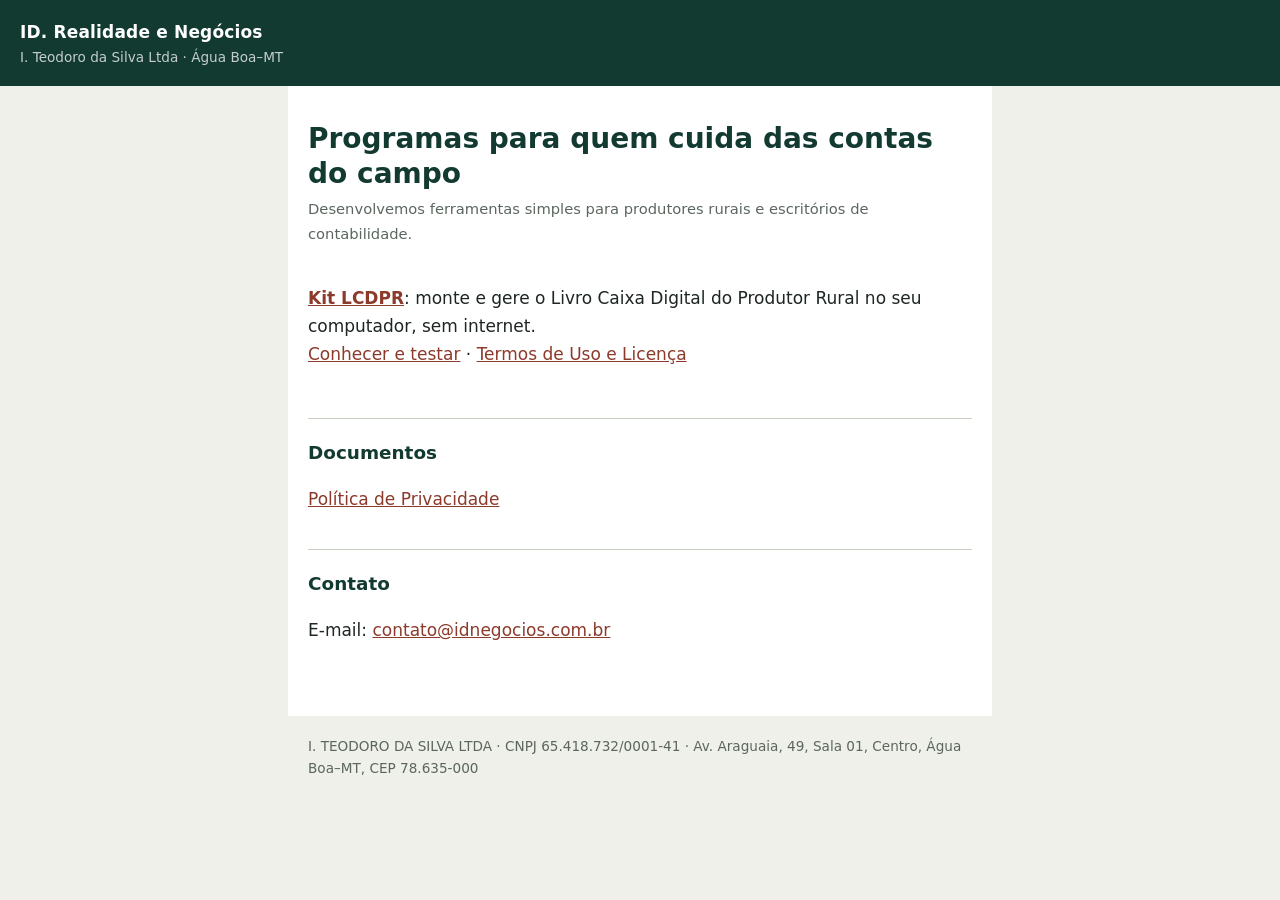
<file: index.html>
<!DOCTYPE html>
<html lang="pt-BR">
<head>
<meta charset="utf-8">
<meta name="viewport" content="width=device-width,initial-scale=1">
<title>ID. Realidade e Negócios</title>
<meta name="description" content="Programas para contabilidade e produtores rurais.">
<link rel="stylesheet" href="assets/estilo.css">
</head>
<body>
<header><a href="./">ID. Realidade e Negócios</a><small>I. Teodoro da Silva Ltda · Água Boa–MT</small></header>
<main>
<h1>Programas para quem cuida das contas do campo</h1>
<p class="meta">Desenvolvemos ferramentas simples para produtores rurais e escritórios de contabilidade.</p>

<ul class="produtos">
  <li><strong><a href="kitlcdpr/">Kit LCDPR</a></strong>: monte e gere o Livro Caixa Digital do Produtor Rural no seu computador, sem internet.<br>
  <a href="kitlcdpr/">Conhecer e testar</a> · <a href="kitlcdpr/termos/">Termos de Uso e Licença</a></li>
</ul>

<h2>Documentos</h2>
<p><a href="privacidade/">Política de Privacidade</a></p>

<h2>Contato</h2>
<p>E-mail: <a href="mailto:contato@idnegocios.com.br">contato@idnegocios.com.br</a></p>
</main>
<footer>I. TEODORO DA SILVA LTDA · CNPJ 65.418.732/0001-41 · Av. Araguaia, 49, Sala 01, Centro, Água Boa–MT, CEP 78.635-000</footer>
</body>
</html>
</file>
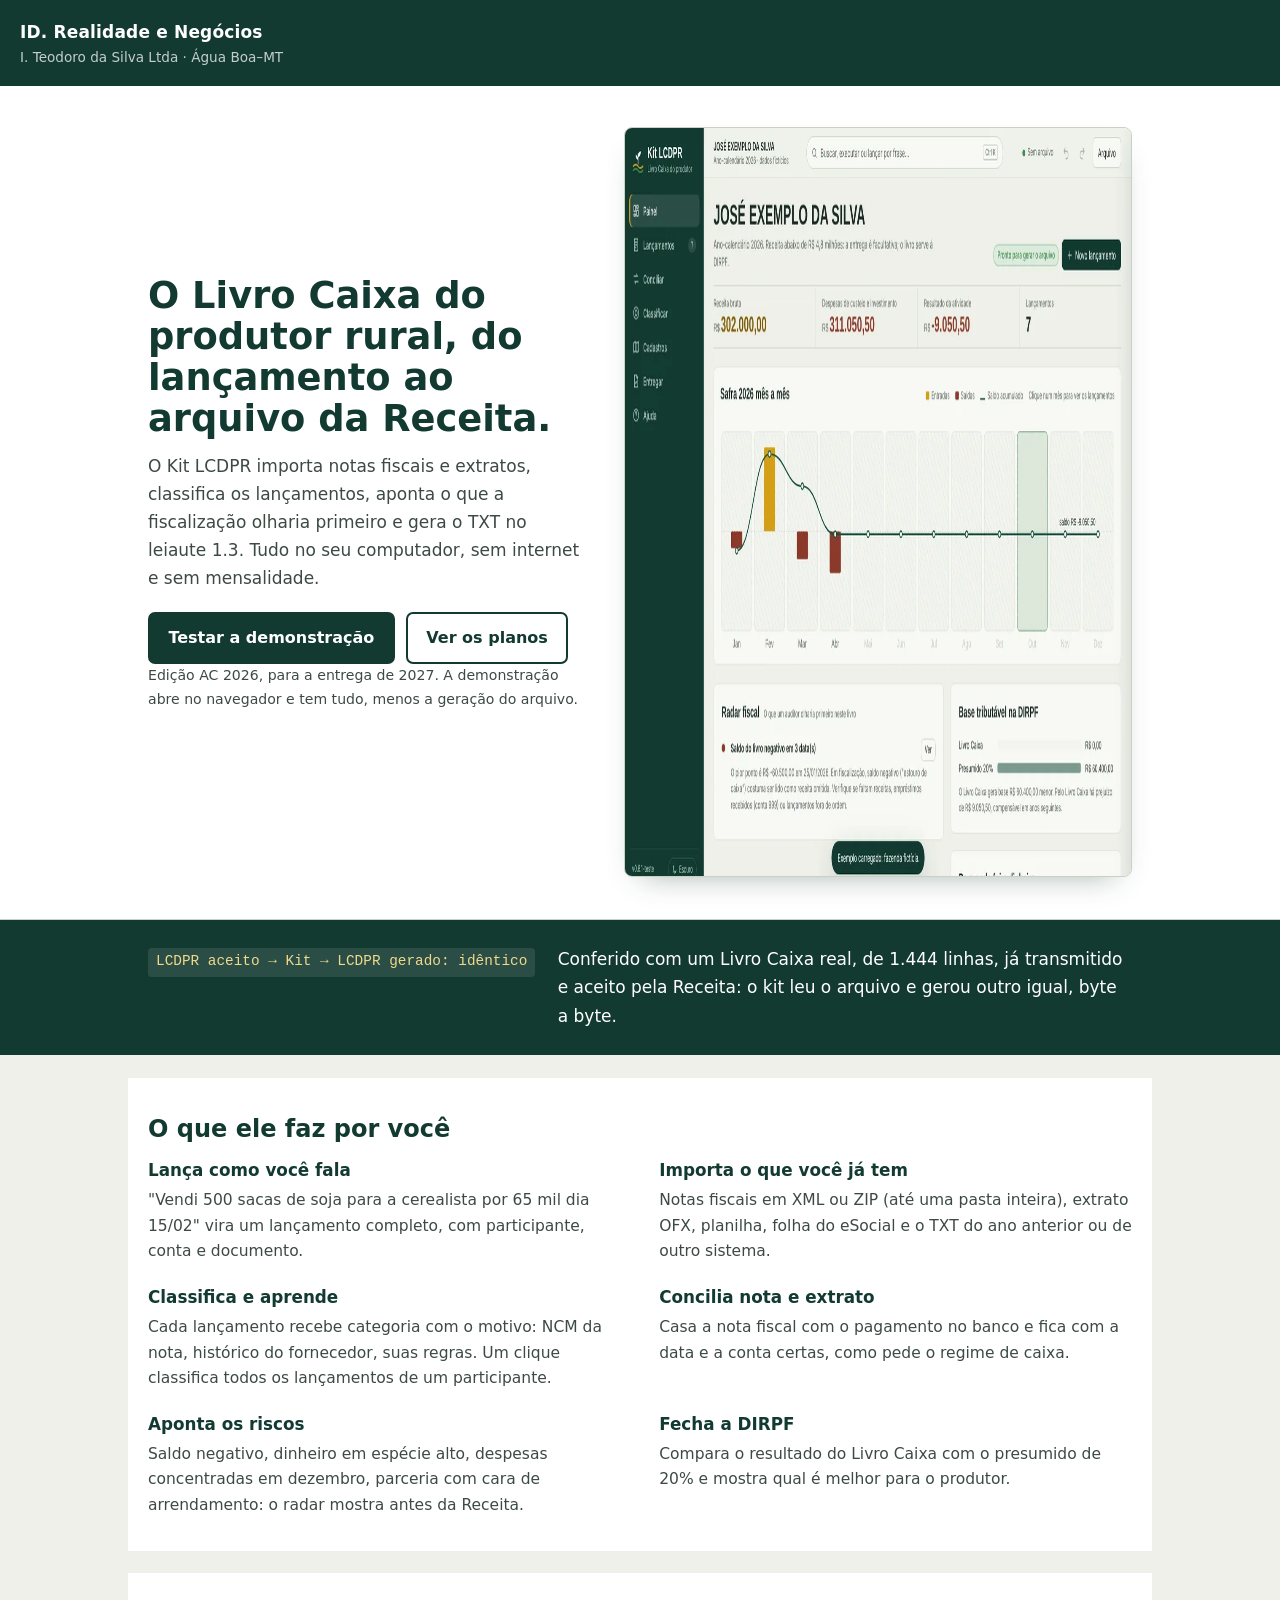
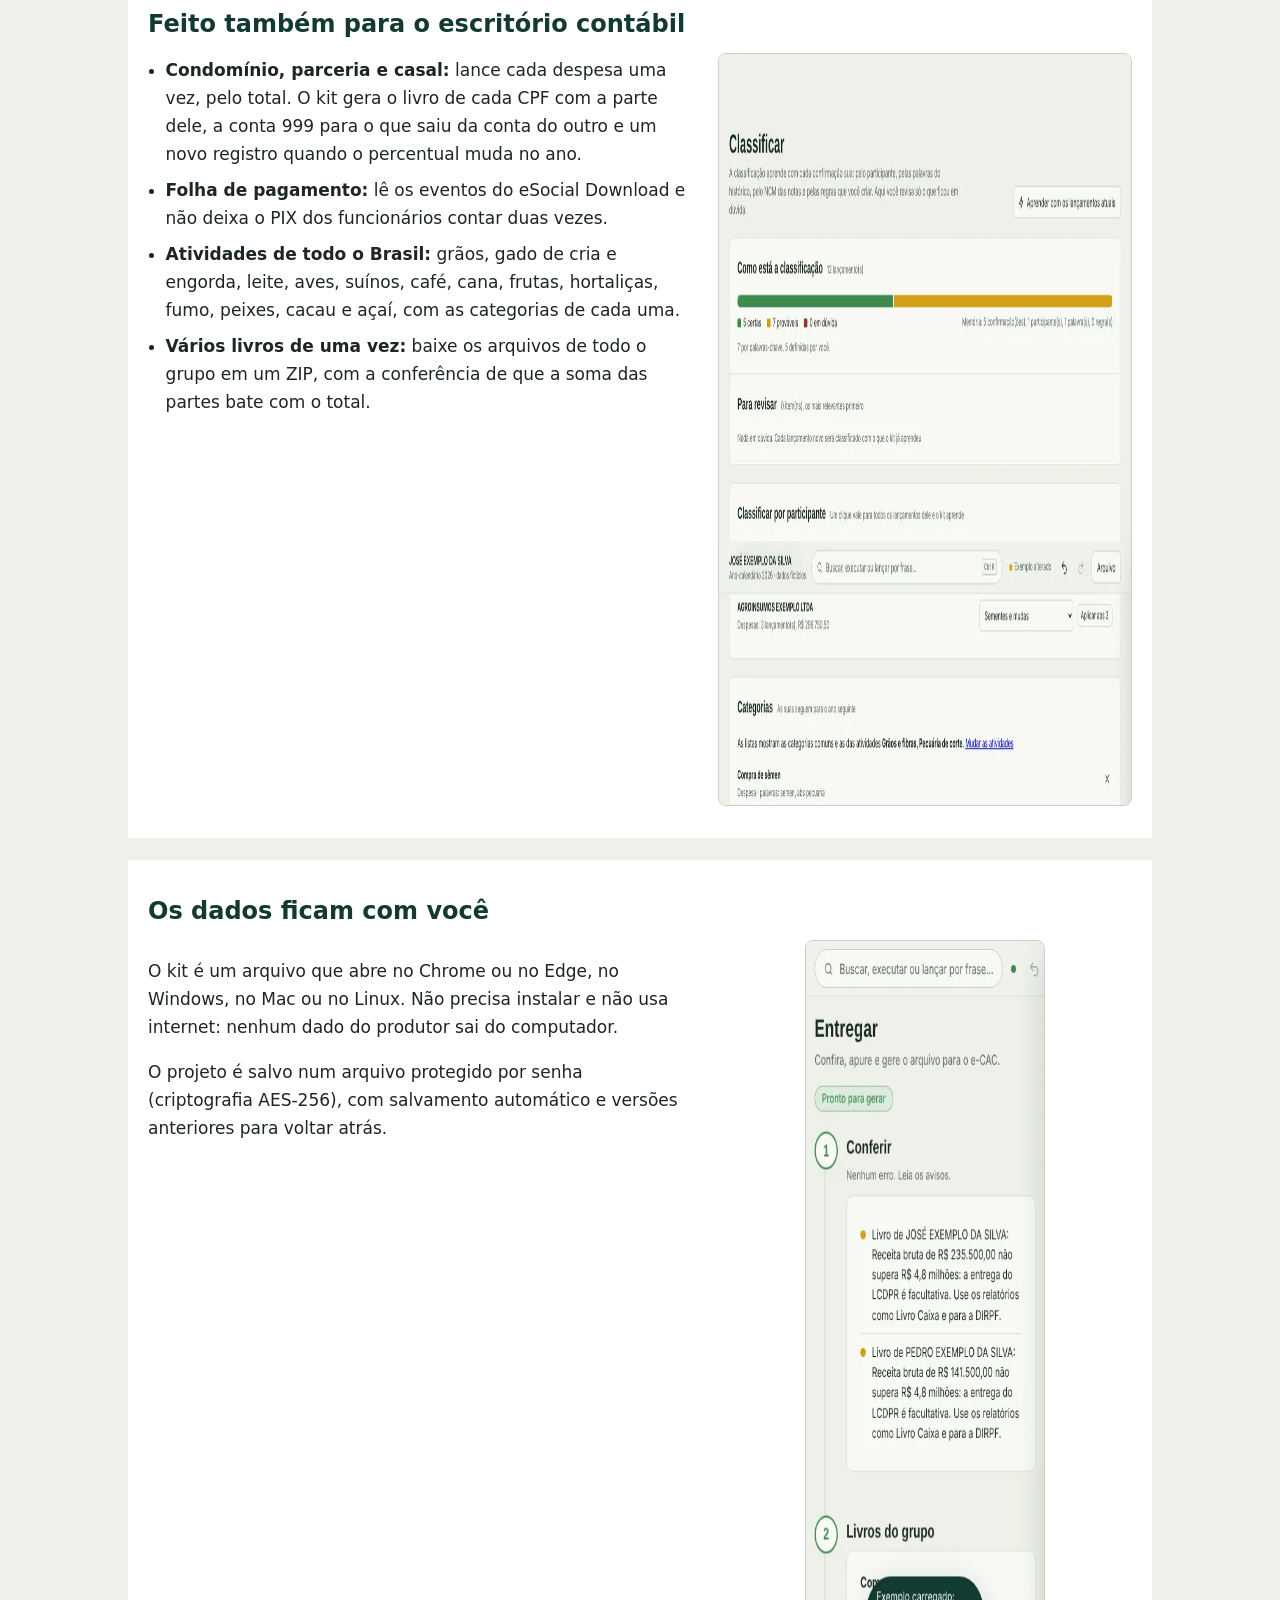
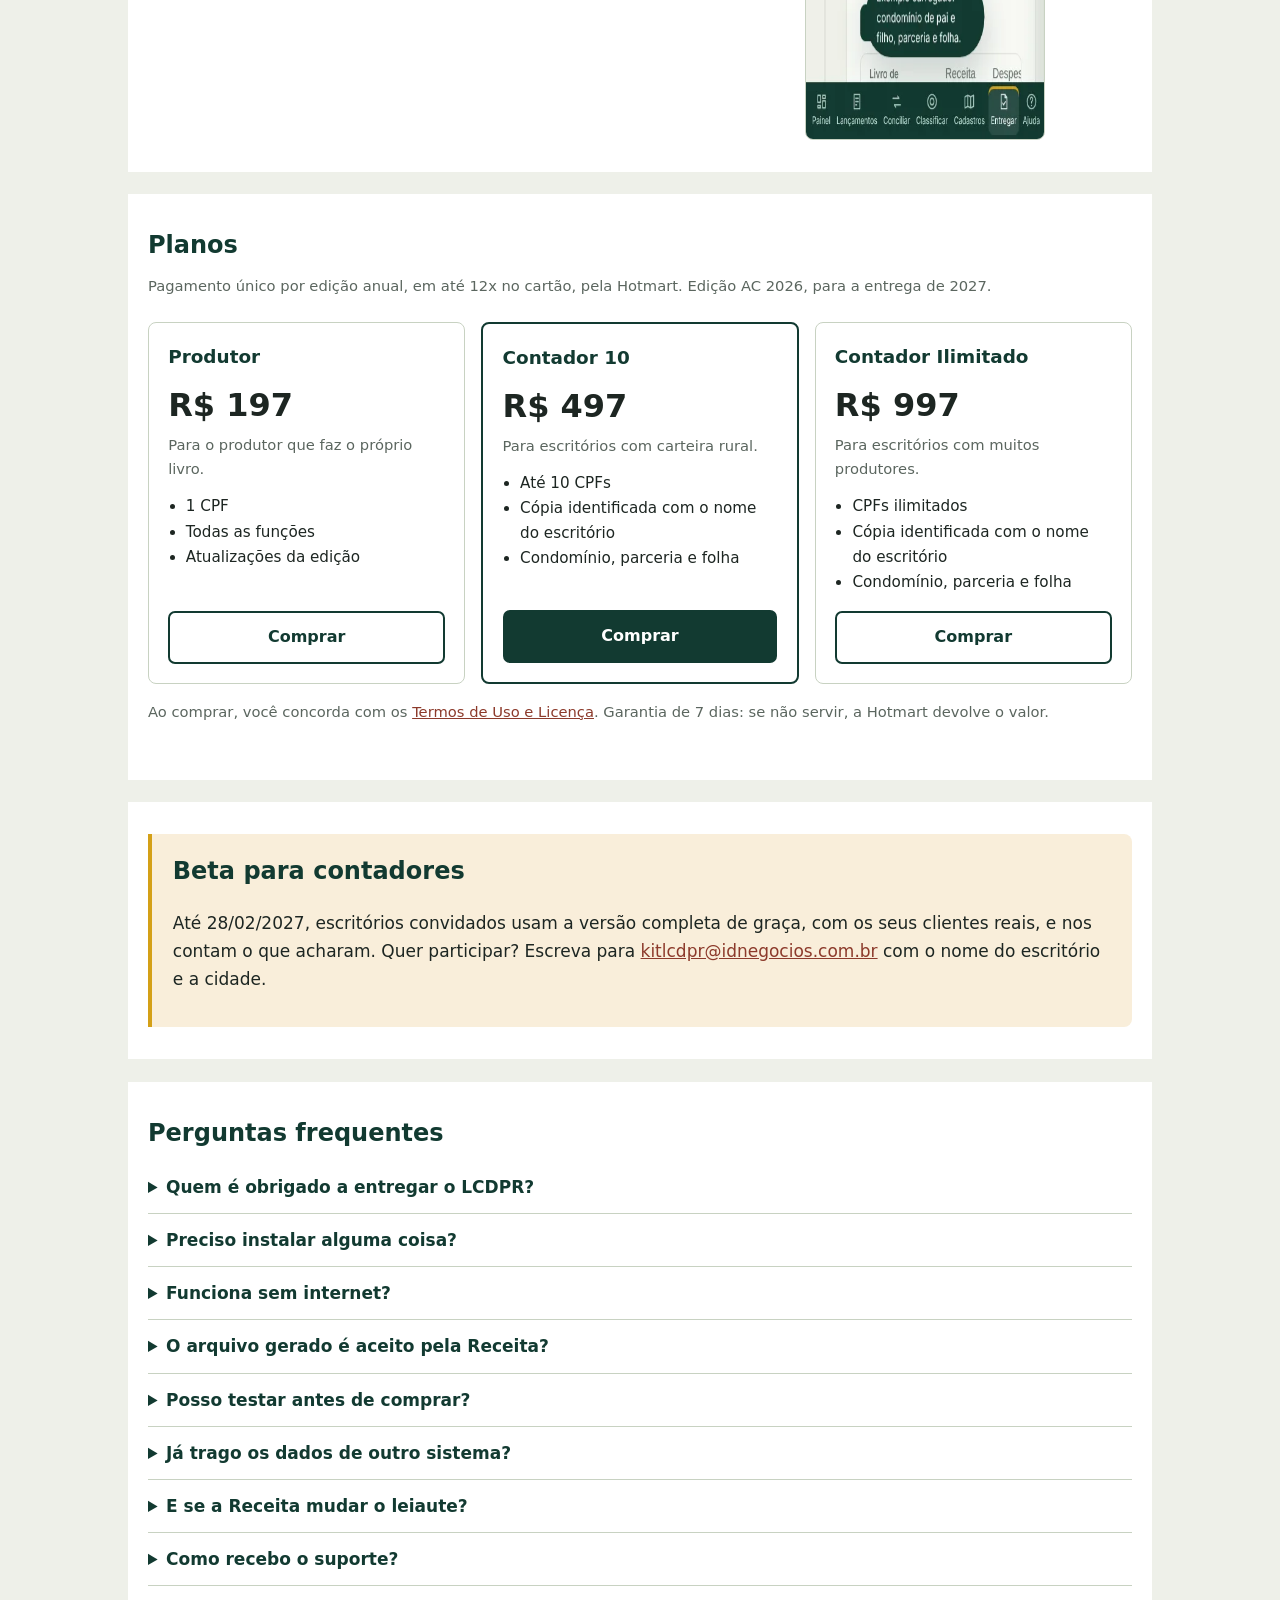
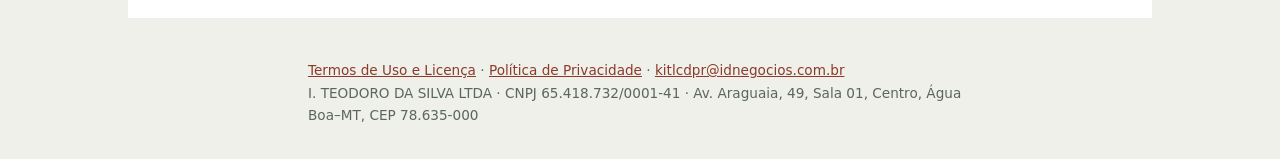
<file: kitlcdpr/index.html>
<!DOCTYPE html>
<html lang="pt-BR">
<head>
<meta charset="utf-8">
<meta name="viewport" content="width=device-width,initial-scale=1">
<title>Kit LCDPR · Livro Caixa Digital do Produtor Rural</title>
<meta name="description" content="Monte o Livro Caixa Digital do Produtor Rural e gere o arquivo da Receita no seu computador, sem internet. Edição AC 2026, entrega em 2027.">
<link rel="stylesheet" href="../assets/estilo.css">
<style>
main.venda{max-width:none;padding:0;background:transparent}
.faixa{max-width:64rem;margin:0 auto;padding:0 1.25rem}
.hero{background:#fff;border-bottom:1px solid var(--curva)}
.hero .faixa{display:grid;grid-template-columns:minmax(0,1fr) minmax(0,1.15fr);gap:2.2rem;align-items:center;padding-top:2.6rem;padding-bottom:2.6rem}
.hero h1{font-size:2.3rem;line-height:1.12;margin:0 0 .8rem}
.hero p{margin:0 0 1.2rem;color:#3d4a44}
.hero img{width:100%;border-radius:8px;border:1px solid var(--curva);box-shadow:0 14px 30px -18px rgba(18,58,49,.45)}
.acoes{display:flex;flex-wrap:wrap;gap:.7rem;align-items:center}
.btn{display:inline-block;padding:.7rem 1.15rem;border-radius:7px;font-weight:600;text-decoration:none;font-size:1rem;border:2px solid var(--mata)}
.btn.p{background:var(--mata);color:#fff}
.btn.s{color:var(--mata);background:#fff}
.btn:focus-visible{outline:3px solid var(--soja);outline-offset:2px}
.edicao{font-size:.88rem;color:#5b665f;margin-top:.9rem}
.prova{background:var(--mata);color:#fff}
.prova .faixa{padding-top:1.6rem;padding-bottom:1.6rem;display:flex;gap:1.4rem;align-items:baseline;flex-wrap:wrap}
.prova code{font-family:Consolas,"Cascadia Mono",monospace;background:rgba(255,255,255,.1);padding:.15rem .5rem;border-radius:4px;color:#f0d98a;font-size:.9rem;white-space:nowrap}
.prova p{margin:0;flex:1;min-width:16rem}
section.bloco{background:#fff;margin:1.4rem auto;max-width:64rem;padding:2rem 1.25rem}
section.bloco h2{border-top:0;margin-top:0;padding-top:0;font-size:1.5rem}
.duas{display:grid;grid-template-columns:repeat(2,minmax(0,1fr));gap:1.2rem 2.4rem}
.duas h3{margin:0 0 .2rem;font-size:1.05rem;color:var(--mata)}
.duas p{margin:0;color:#3d4a44;font-size:.97rem}
.lado{display:grid;grid-template-columns:minmax(0,1.3fr) minmax(0,1fr);gap:2rem;align-items:start}
.lado img{width:100%;border-radius:8px;border:1px solid var(--curva)}
.lado ul{padding-left:1.1rem;margin:.2rem 0 0}
.lado li{margin-bottom:.5rem}
.planos{display:grid;grid-template-columns:repeat(3,minmax(0,1fr));gap:1rem;margin-top:1rem}
.plano{border:1px solid var(--curva);border-radius:8px;padding:1.2rem;display:flex;flex-direction:column}
.plano.destaque{border:2px solid var(--mata)}
.plano h3{margin:0;color:var(--mata);font-size:1.15rem}
.plano .preco{font-size:2rem;font-weight:700;color:var(--texto);margin:.4rem 0 .1rem}
.plano .quem{color:#5b665f;font-size:.92rem;margin:0 0 .8rem}
.plano ul{padding-left:1.1rem;margin:0 0 1rem;font-size:.95rem;flex:1}
.plano .btn{text-align:center}
.beta{background:#f9eeda;border-left:4px solid var(--soja);padding:1.1rem 1.3rem;border-radius:0 8px 8px 0}
.beta h2{margin-bottom:.3rem}
details{border-bottom:1px solid var(--curva);padding:.75rem 0}
summary{cursor:pointer;font-weight:600;color:var(--mata)}
details p{margin:.5rem 0 0;color:#3d4a44}
.celular{max-width:15rem;margin:0 auto;display:block;border-radius:14px;border:1px solid var(--curva)}
@media (max-width:760px){
  .hero .faixa,.lado,.duas,.planos{grid-template-columns:1fr}
  .hero h1{font-size:1.8rem}
  .prova code{white-space:normal}
  section.bloco{margin:.8rem 0}
}
</style>
</head>
<body>
<header><a href="../">ID. Realidade e Negócios</a><small>I. Teodoro da Silva Ltda · Água Boa–MT</small></header>
<main class="venda">

<div class="hero"><div class="faixa">
  <div>
    <h1>O Livro Caixa do produtor rural, do lançamento ao arquivo da Receita.</h1>
    <p>O Kit LCDPR importa notas fiscais e extratos, classifica os lançamentos, aponta o que a fiscalização olharia primeiro e gera o TXT no leiaute 1.3. Tudo no seu computador, sem internet e sem mensalidade.</p>
    <div class="acoes">
      <a class="btn p" href="demonstracao/" target="_blank" rel="noopener">Testar a demonstração</a>
      <a class="btn s" href="#planos">Ver os planos</a>
    </div>
    <p class="edicao">Edição AC 2026, para a entrega de 2027. A demonstração abre no navegador e tem tudo, menos a geração do arquivo.</p>
  </div>
  <img src="img/painel.webp" width="1200" height="750" alt="Painel do Kit LCDPR com o fluxo da safra mês a mês, o radar fiscal e a comparação com o resultado presumido">
</div></div>

<div class="prova"><div class="faixa">
  <code>LCDPR aceito → Kit → LCDPR gerado: idêntico</code>
  <p>Conferido com um Livro Caixa real, de 1.444 linhas, já transmitido e aceito pela Receita: o kit leu o arquivo e gerou outro igual, byte a byte.</p>
</div></div>

<section class="bloco">
  <h2>O que ele faz por você</h2>
  <div class="duas">
    <div><h3>Lança como você fala</h3><p>"Vendi 500 sacas de soja para a cerealista por 65 mil dia 15/02" vira um lançamento completo, com participante, conta e documento.</p></div>
    <div><h3>Importa o que você já tem</h3><p>Notas fiscais em XML ou ZIP (até uma pasta inteira), extrato OFX, planilha, folha do eSocial e o TXT do ano anterior ou de outro sistema.</p></div>
    <div><h3>Classifica e aprende</h3><p>Cada lançamento recebe categoria com o motivo: NCM da nota, histórico do fornecedor, suas regras. Um clique classifica todos os lançamentos de um participante.</p></div>
    <div><h3>Concilia nota e extrato</h3><p>Casa a nota fiscal com o pagamento no banco e fica com a data e a conta certas, como pede o regime de caixa.</p></div>
    <div><h3>Aponta os riscos</h3><p>Saldo negativo, dinheiro em espécie alto, despesas concentradas em dezembro, parceria com cara de arrendamento: o radar mostra antes da Receita.</p></div>
    <div><h3>Fecha a DIRPF</h3><p>Compara o resultado do Livro Caixa com o presumido de 20% e mostra qual é melhor para o produtor.</p></div>
  </div>
</section>

<section class="bloco">
  <h2>Feito também para o escritório contábil</h2>
  <div class="lado">
    <ul>
      <li><b>Condomínio, parceria e casal:</b> lance cada despesa uma vez, pelo total. O kit gera o livro de cada CPF com a parte dele, a conta 999 para o que saiu da conta do outro e um novo registro quando o percentual muda no ano.</li>
      <li><b>Folha de pagamento:</b> lê os eventos do eSocial Download e não deixa o PIX dos funcionários contar duas vezes.</li>
      <li><b>Atividades de todo o Brasil:</b> grãos, gado de cria e engorda, leite, aves, suínos, café, cana, frutas, hortaliças, fumo, peixes, cacau e açaí, com as categorias de cada uma.</li>
      <li><b>Vários livros de uma vez:</b> baixe os arquivos de todo o grupo em um ZIP, com a conferência de que a soma das partes bate com o total.</li>
    </ul>
    <img src="img/classificar.webp" width="1000" height="753" alt="Tela de classificação por participante do Kit LCDPR">
  </div>
</section>

<section class="bloco">
  <h2>Os dados ficam com você</h2>
  <div class="lado">
    <div>
      <p>O kit é um arquivo que abre no Chrome ou no Edge, no Windows, no Mac ou no Linux. Não precisa instalar e não usa internet: nenhum dado do produtor sai do computador.</p>
      <p>O projeto é salvo num arquivo protegido por senha (criptografia AES-256), com salvamento automático e versões anteriores para voltar atrás.</p>
    </div>
    <img class="celular" src="img/celular.webp" width="390" height="800" alt="Kit LCDPR aberto na tela de um celular">
  </div>
</section>

<section class="bloco" id="planos">
  <h2>Planos</h2>
  <p class="meta">Pagamento único por edição anual, em até 12x no cartão, pela Hotmart. Edição AC 2026, para a entrega de 2027.</p>
  <div class="planos">
    <div class="plano">
      <h3>Produtor</h3><div class="preco">R$ 197</div><p class="quem">Para o produtor que faz o próprio livro.</p>
      <ul><li>1 CPF</li><li>Todas as funções</li><li>Atualizações da edição</li></ul>
      <a class="btn s" href="https://pay.hotmart.com/A108653465S?off=lgxh1lb5" target="_blank" rel="noopener" data-plano="produtor">Comprar</a>
    </div>
    <div class="plano destaque">
      <h3>Contador 10</h3><div class="preco">R$ 497</div><p class="quem">Para escritórios com carteira rural.</p>
      <ul><li>Até 10 CPFs</li><li>Cópia identificada com o nome do escritório</li><li>Condomínio, parceria e folha</li></ul>
      <a class="btn p" href="https://pay.hotmart.com/A108653465S?off=3nmbnfzt" target="_blank" rel="noopener" data-plano="contador10">Comprar</a>
    </div>
    <div class="plano">
      <h3>Contador Ilimitado</h3><div class="preco">R$ 997</div><p class="quem">Para escritórios com muitos produtores.</p>
      <ul><li>CPFs ilimitados</li><li>Cópia identificada com o nome do escritório</li><li>Condomínio, parceria e folha</li></ul>
      <a class="btn s" href="https://pay.hotmart.com/A108653465S?off=k6dl4dpp" target="_blank" rel="noopener" data-plano="ilimitado">Comprar</a>
    </div>
  </div>
  <p class="meta" style="margin-top:1rem">Ao comprar, você concorda com os <a href="termos/">Termos de Uso e Licença</a>. Garantia de 7 dias: se não servir, a Hotmart devolve o valor.</p>
</section>

<section class="bloco">
  <div class="beta">
    <h2>Beta para contadores</h2>
    <p>Até 28/02/2027, escritórios convidados usam a versão completa de graça, com os seus clientes reais, e nos contam o que acharam. Quer participar? Escreva para <a href="mailto:kitlcdpr@idnegocios.com.br?subject=Quero%20participar%20do%20beta%20do%20Kit%20LCDPR">kitlcdpr@idnegocios.com.br</a> com o nome do escritório e a cidade.</p>
  </div>
</section>

<section class="bloco">
  <h2>Perguntas frequentes</h2>
  <details><summary>Quem é obrigado a entregar o LCDPR?</summary><p>O produtor pessoa física com receita bruta da atividade rural acima de R$ 4,8 milhões no ano. Em condomínio ou parceria, o limite vale para a parte de cada um. Abaixo disso, a entrega é facultativa, e o livro serve para apurar o resultado na DIRPF.</p></details>
  <details><summary>Preciso instalar alguma coisa?</summary><p>Não. É um arquivo que abre com dois cliques no Chrome ou no Edge, no Windows, no Mac ou no Linux.</p></details>
  <details><summary>Funciona sem internet?</summary><p>Sim. O kit não usa internet: os dados ficam no seu computador, num arquivo protegido por senha.</p></details>
  <details><summary>O arquivo gerado é aceito pela Receita?</summary><p>O kit segue o leiaute 1.3 do LCDPR e foi conferido com um arquivo real já aceito: o resultado saiu idêntico. Antes de gerar, ele confere o livro e aponta o que precisa de correção. A transmissão é feita por você, no e-CAC.</p></details>
  <details><summary>Posso testar antes de comprar?</summary><p>Sim: a <a href="demonstracao/" target="_blank" rel="noopener">demonstração</a> tem todas as funções, menos a geração do arquivo. Os projetos que você salvar nela abrem na versão completa.</p></details>
  <details><summary>Já trago os dados de outro sistema?</summary><p>Sim. O kit importa o TXT do LCDPR gerado por outro programa ou do ano anterior, além de notas, extratos e planilhas.</p></details>
  <details><summary>E se a Receita mudar o leiaute?</summary><p>Cada edição anual acompanha as regras do seu ano-calendário. Mudanças publicadas durante a edição são incorporadas nas atualizações.</p></details>
  <details><summary>Como recebo o suporte?</summary><p>Por e-mail, em <a href="mailto:kitlcdpr@idnegocios.com.br">kitlcdpr@idnegocios.com.br</a>. Nunca pedimos o seu arquivo nem a sua senha.</p></details>
</section>

</main>
<footer><a href="termos/">Termos de Uso e Licença</a> · <a href="../privacidade/">Política de Privacidade</a> · <a href="mailto:kitlcdpr@idnegocios.com.br">kitlcdpr@idnegocios.com.br</a><br>I. TEODORO DA SILVA LTDA · CNPJ 65.418.732/0001-41 · Av. Araguaia, 49, Sala 01, Centro, Água Boa–MT, CEP 78.635-000</footer>
</body>
</html>
</file>
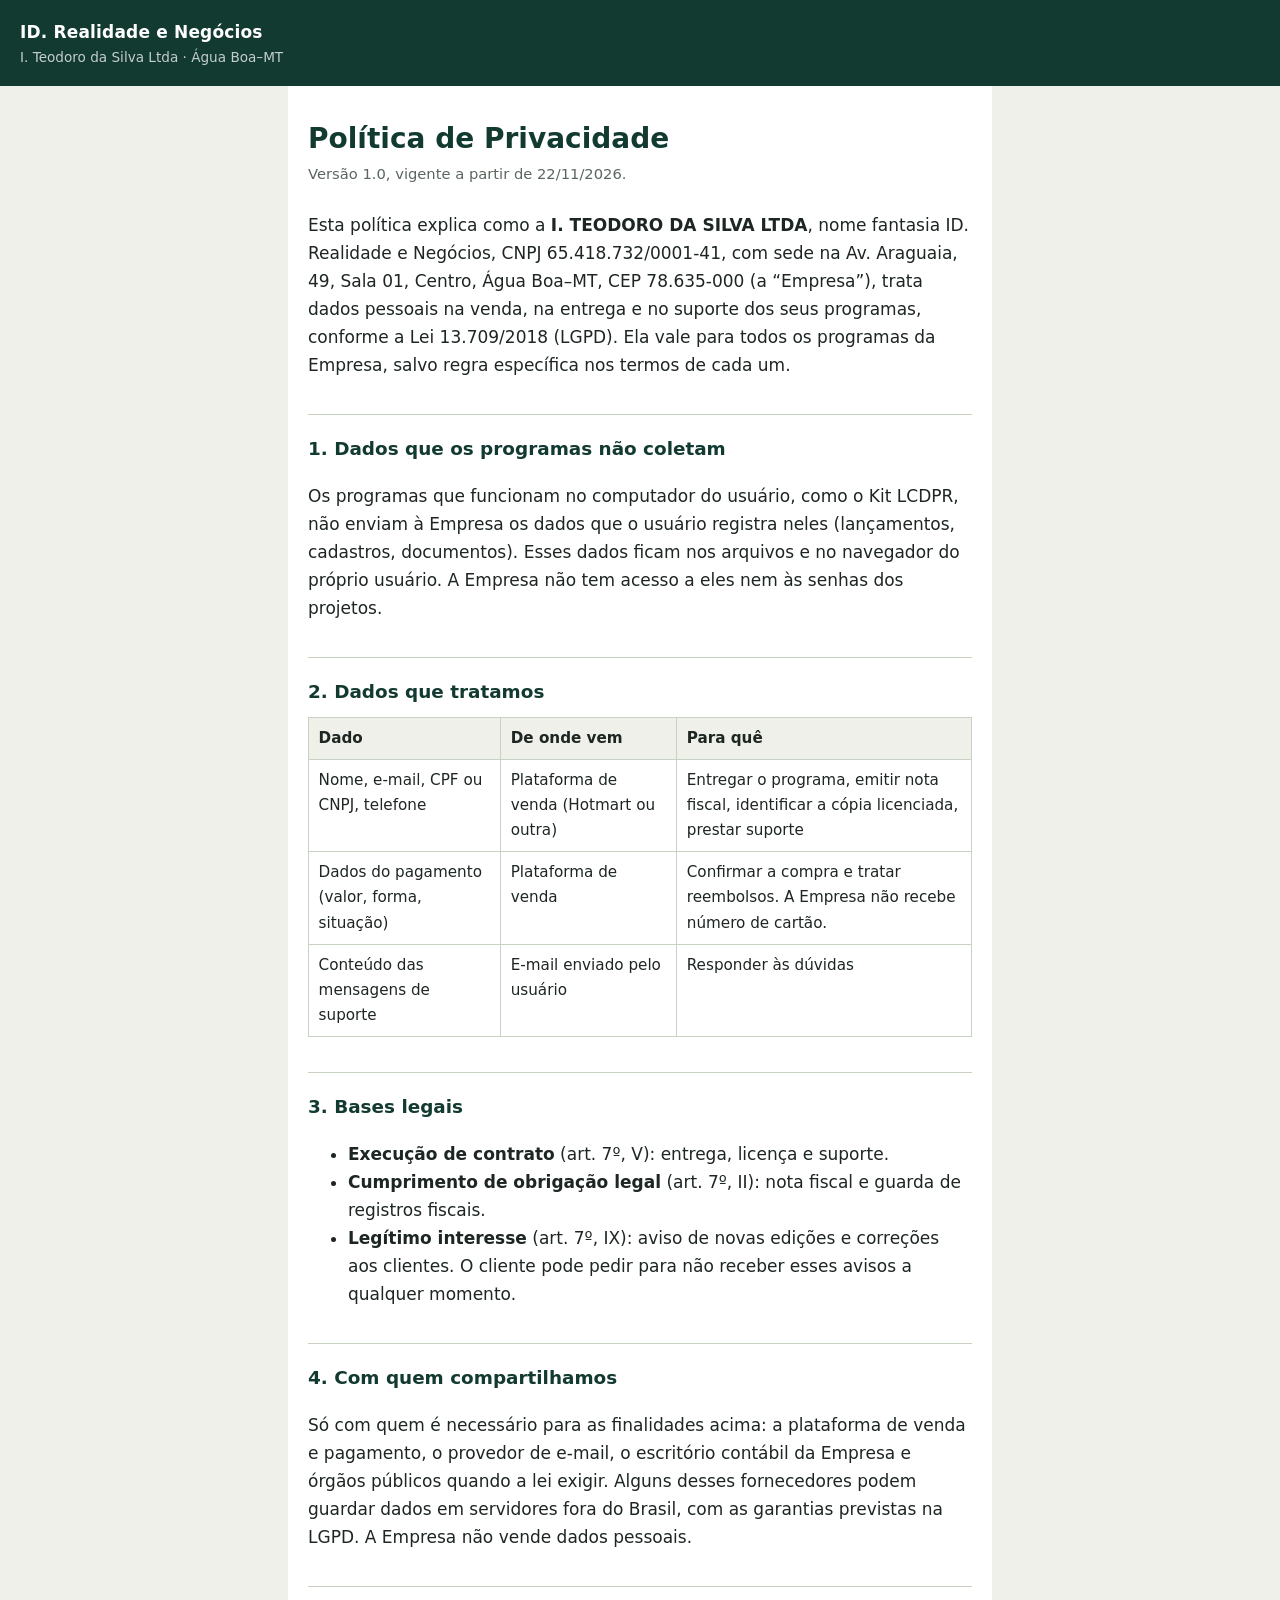
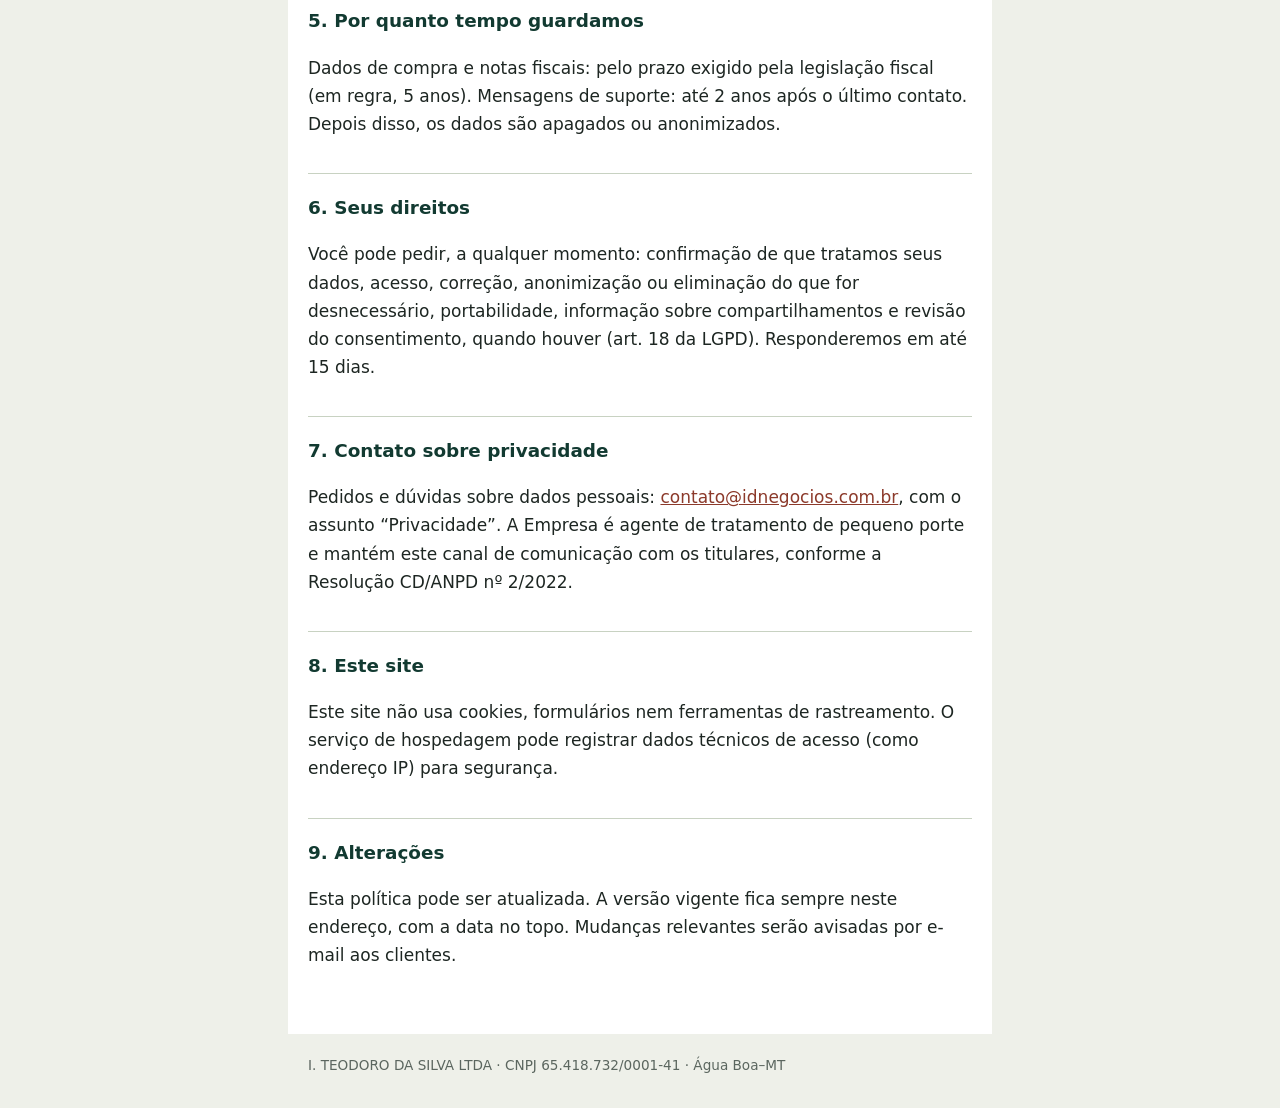
<file: privacidade/index.html>
<!DOCTYPE html>
<html lang="pt-BR">
<head>
<meta charset="utf-8">
<meta name="viewport" content="width=device-width,initial-scale=1">
<title>Política de Privacidade | ID. Realidade e Negócios</title>
<link rel="stylesheet" href="../assets/estilo.css">
</head>
<body>
<header><a href="../">ID. Realidade e Negócios</a><small>I. Teodoro da Silva Ltda · Água Boa–MT</small></header>
<main>
<h1>Política de Privacidade</h1>
<p class="meta">Versão 1.0, vigente a partir de 22/11/2026.</p>

<p>Esta política explica como a <strong>I. TEODORO DA SILVA LTDA</strong>, nome fantasia ID. Realidade e Negócios, CNPJ 65.418.732/0001-41, com sede na Av. Araguaia, 49, Sala 01, Centro, Água Boa–MT, CEP 78.635-000 (a “Empresa”), trata dados pessoais na venda, na entrega e no suporte dos seus programas, conforme a Lei 13.709/2018 (LGPD). Ela vale para todos os programas da Empresa, salvo regra específica nos termos de cada um.</p>

<h2>1. Dados que os programas não coletam</h2>
<p>Os programas que funcionam no computador do usuário, como o Kit LCDPR, não enviam à Empresa os dados que o usuário registra neles (lançamentos, cadastros, documentos). Esses dados ficam nos arquivos e no navegador do próprio usuário. A Empresa não tem acesso a eles nem às senhas dos projetos.</p>

<h2>2. Dados que tratamos</h2>
<table>
<tr><th>Dado</th><th>De onde vem</th><th>Para quê</th></tr>
<tr><td>Nome, e-mail, CPF ou CNPJ, telefone</td><td>Plataforma de venda (Hotmart ou outra)</td><td>Entregar o programa, emitir nota fiscal, identificar a cópia licenciada, prestar suporte</td></tr>
<tr><td>Dados do pagamento (valor, forma, situação)</td><td>Plataforma de venda</td><td>Confirmar a compra e tratar reembolsos. A Empresa não recebe número de cartão.</td></tr>
<tr><td>Conteúdo das mensagens de suporte</td><td>E-mail enviado pelo usuário</td><td>Responder às dúvidas</td></tr>
</table>

<h2>3. Bases legais</h2>
<ul>
<li><strong>Execução de contrato</strong> (art. 7º, V): entrega, licença e suporte.</li>
<li><strong>Cumprimento de obrigação legal</strong> (art. 7º, II): nota fiscal e guarda de registros fiscais.</li>
<li><strong>Legítimo interesse</strong> (art. 7º, IX): aviso de novas edições e correções aos clientes. O cliente pode pedir para não receber esses avisos a qualquer momento.</li>
</ul>

<h2>4. Com quem compartilhamos</h2>
<p>Só com quem é necessário para as finalidades acima: a plataforma de venda e pagamento, o provedor de e-mail, o escritório contábil da Empresa e órgãos públicos quando a lei exigir. Alguns desses fornecedores podem guardar dados em servidores fora do Brasil, com as garantias previstas na LGPD. A Empresa não vende dados pessoais.</p>

<h2>5. Por quanto tempo guardamos</h2>
<p>Dados de compra e notas fiscais: pelo prazo exigido pela legislação fiscal (em regra, 5 anos). Mensagens de suporte: até 2 anos após o último contato. Depois disso, os dados são apagados ou anonimizados.</p>

<h2>6. Seus direitos</h2>
<p>Você pode pedir, a qualquer momento: confirmação de que tratamos seus dados, acesso, correção, anonimização ou eliminação do que for desnecessário, portabilidade, informação sobre compartilhamentos e revisão do consentimento, quando houver (art. 18 da LGPD). Responderemos em até 15 dias.</p>

<h2>7. Contato sobre privacidade</h2>
<p>Pedidos e dúvidas sobre dados pessoais: <a href="mailto:contato@idnegocios.com.br?subject=Privacidade">contato@idnegocios.com.br</a>, com o assunto “Privacidade”. A Empresa é agente de tratamento de pequeno porte e mantém este canal de comunicação com os titulares, conforme a Resolução CD/ANPD nº 2/2022.</p>

<h2>8. Este site</h2>
<p>Este site não usa cookies, formulários nem ferramentas de rastreamento. O serviço de hospedagem pode registrar dados técnicos de acesso (como endereço IP) para segurança.</p>

<h2>9. Alterações</h2>
<p>Esta política pode ser atualizada. A versão vigente fica sempre neste endereço, com a data no topo. Mudanças relevantes serão avisadas por e-mail aos clientes.</p>
</main>
<footer>I. TEODORO DA SILVA LTDA · CNPJ 65.418.732/0001-41 · Água Boa–MT</footer>
</body>
</html>
</file>
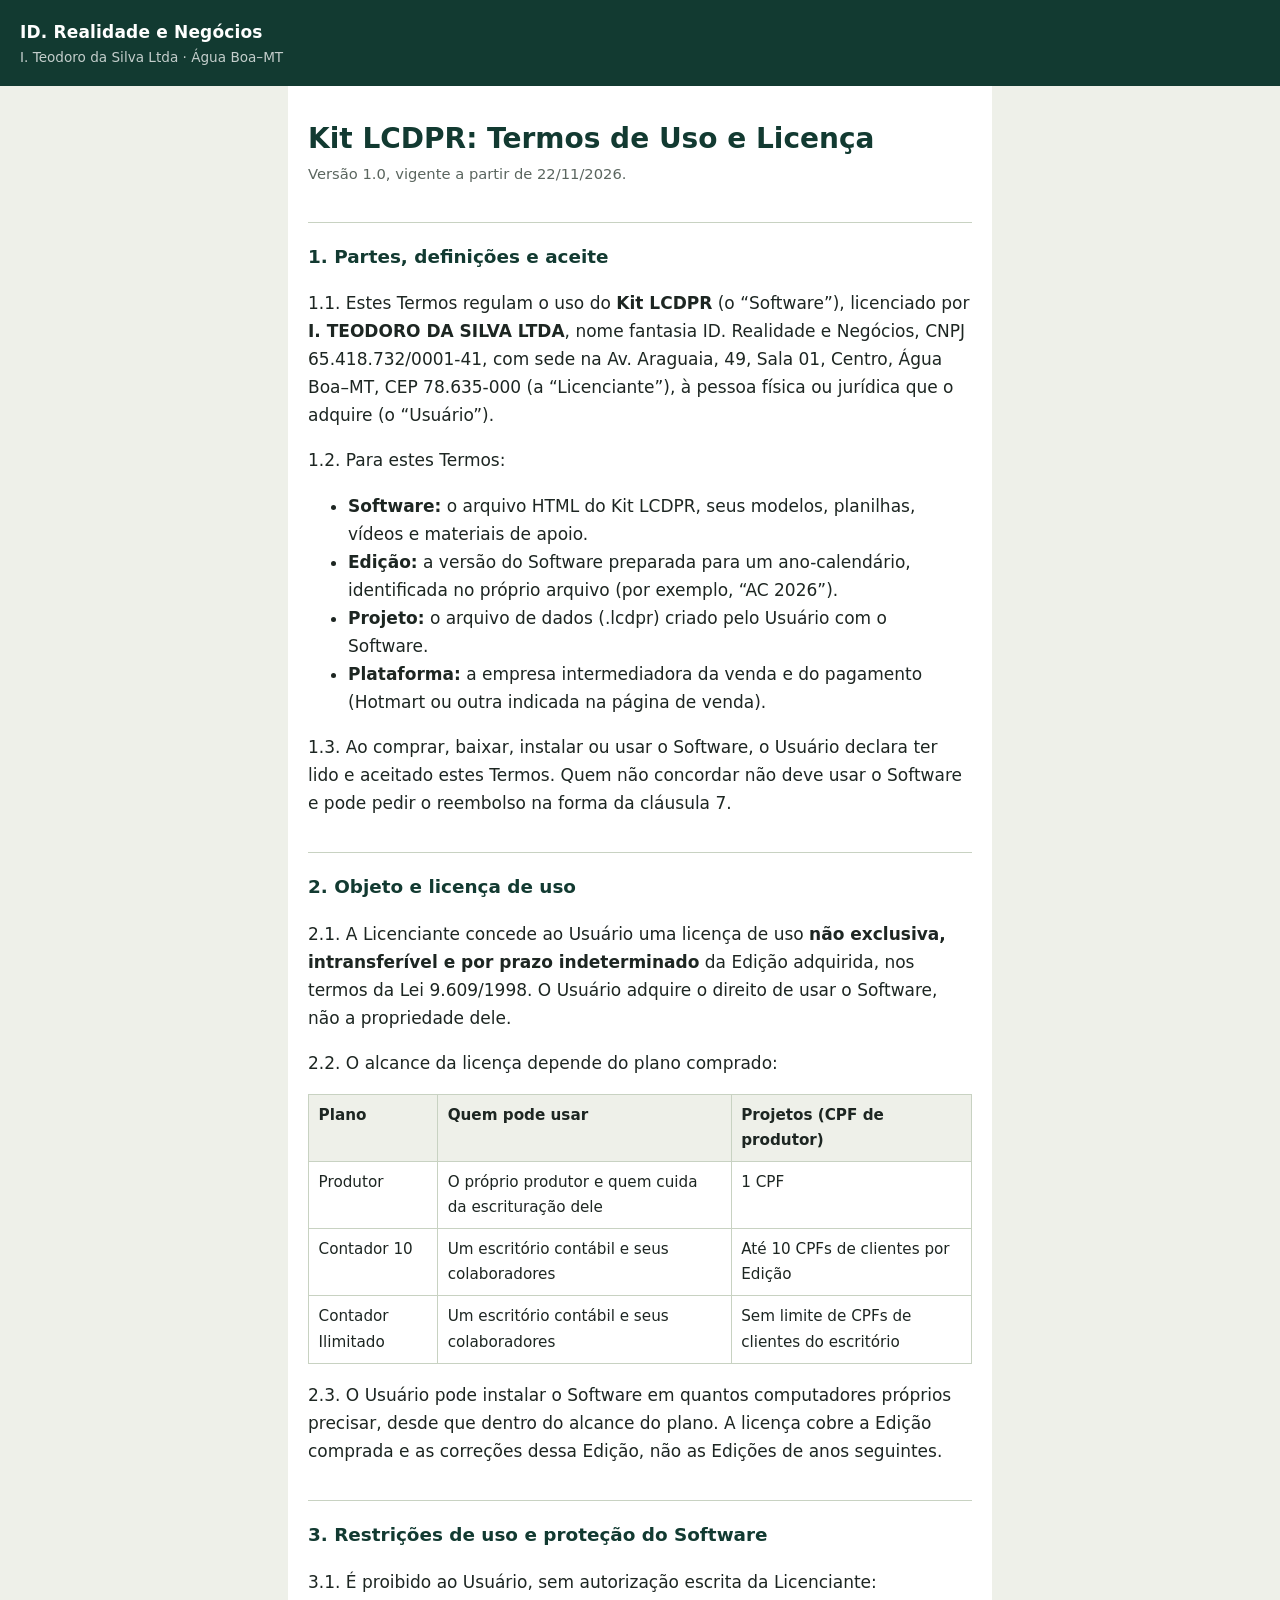
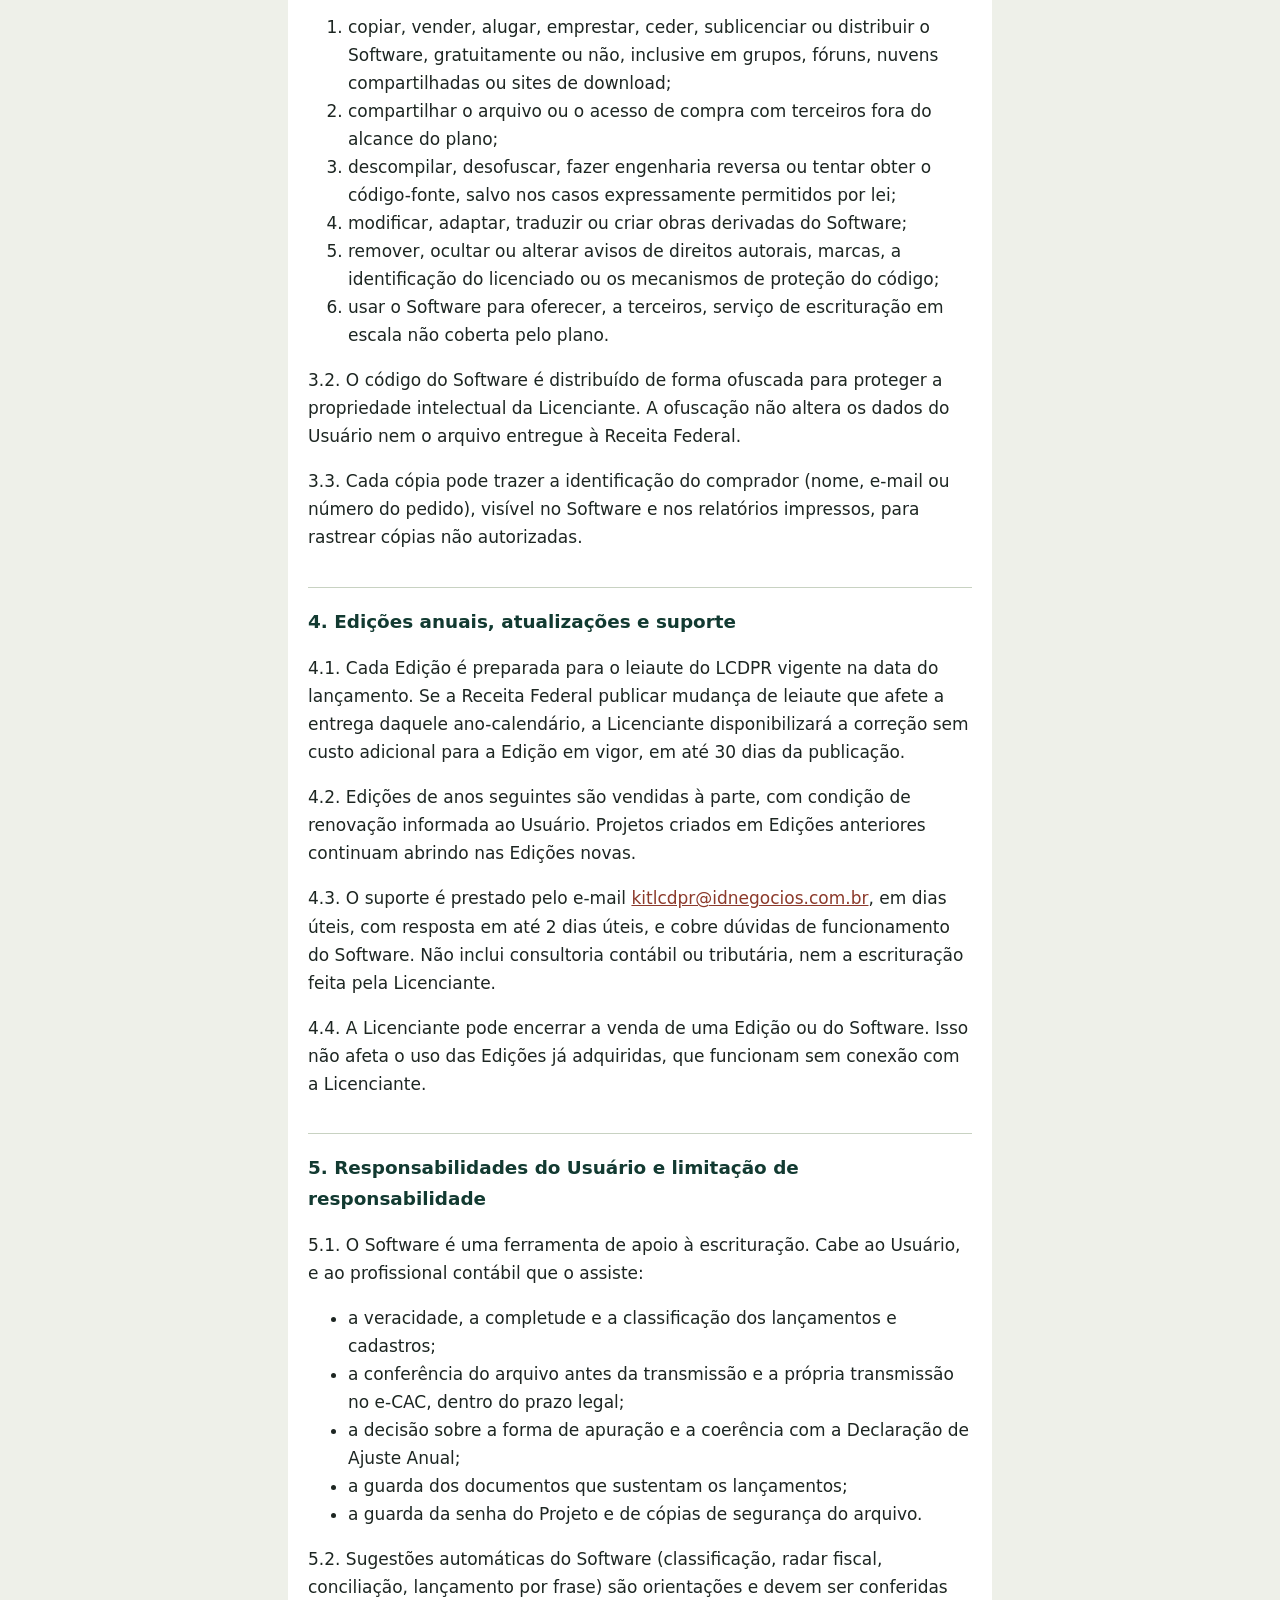
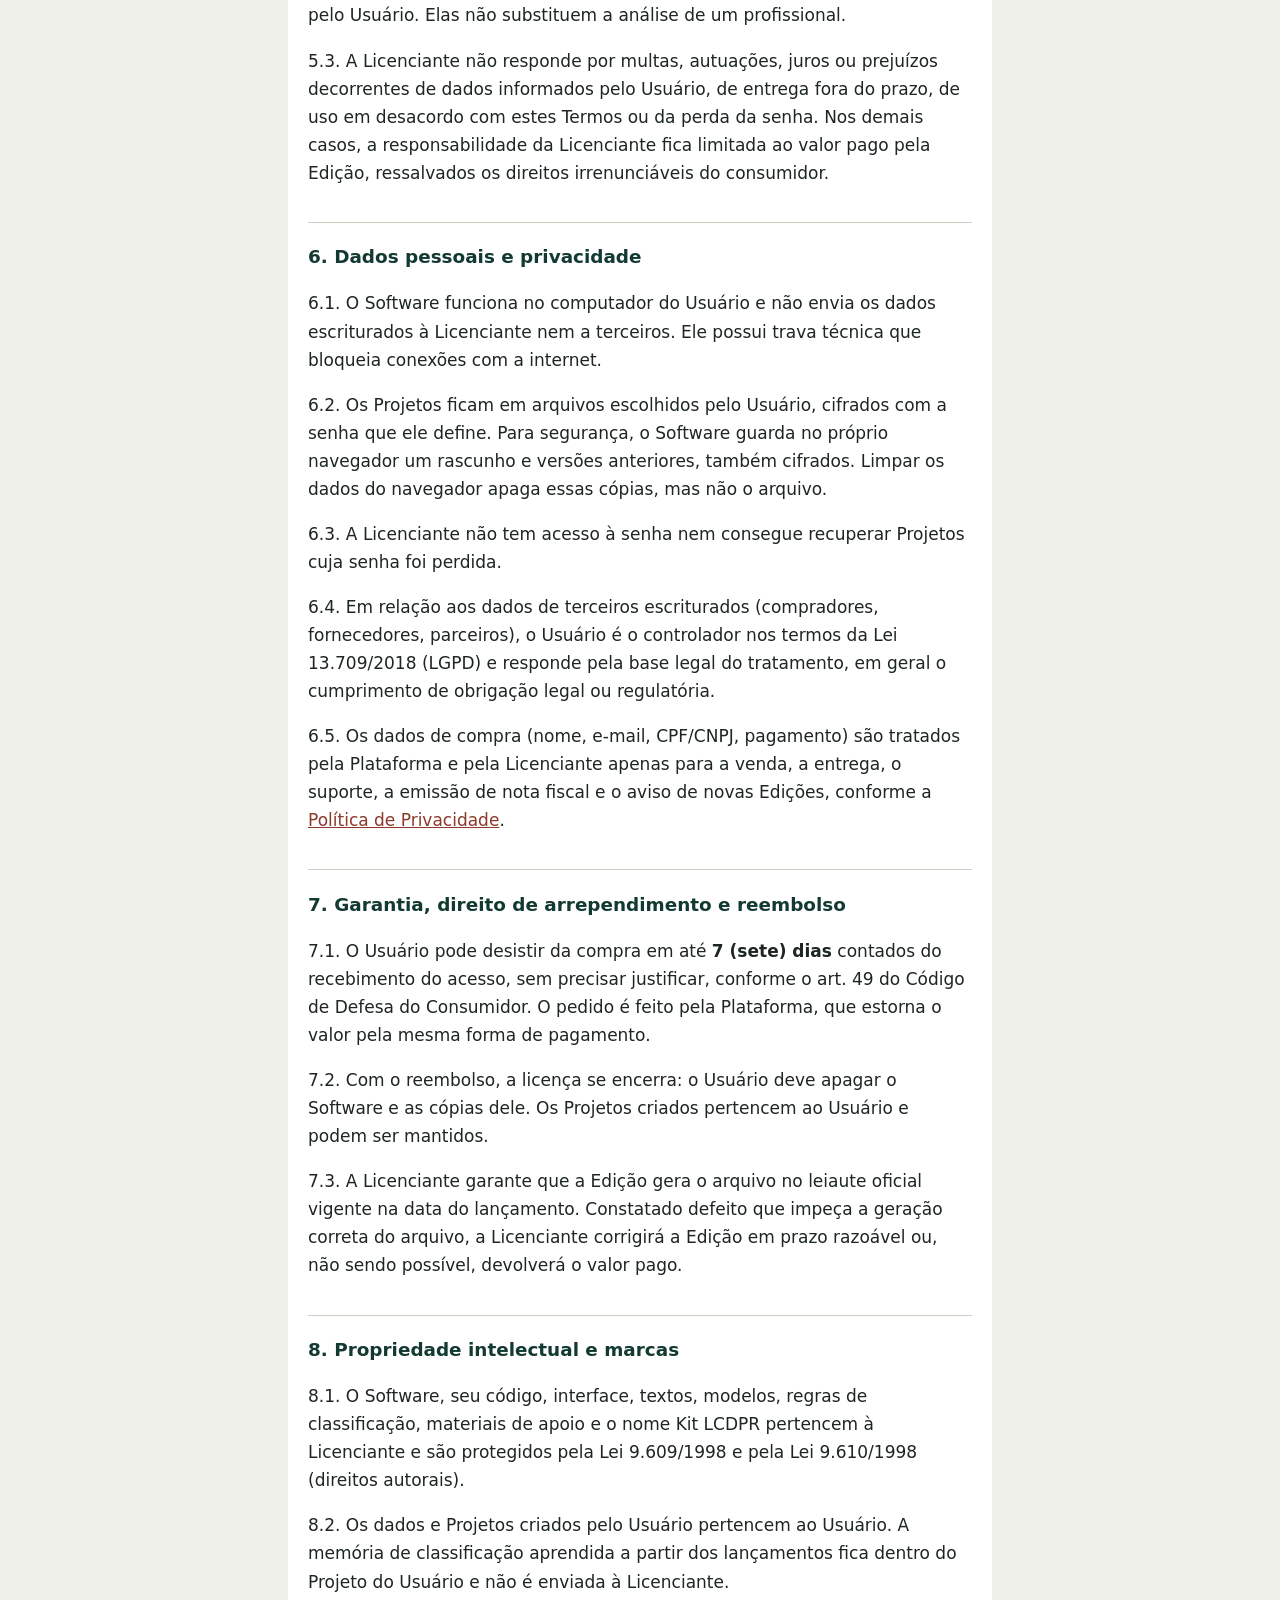
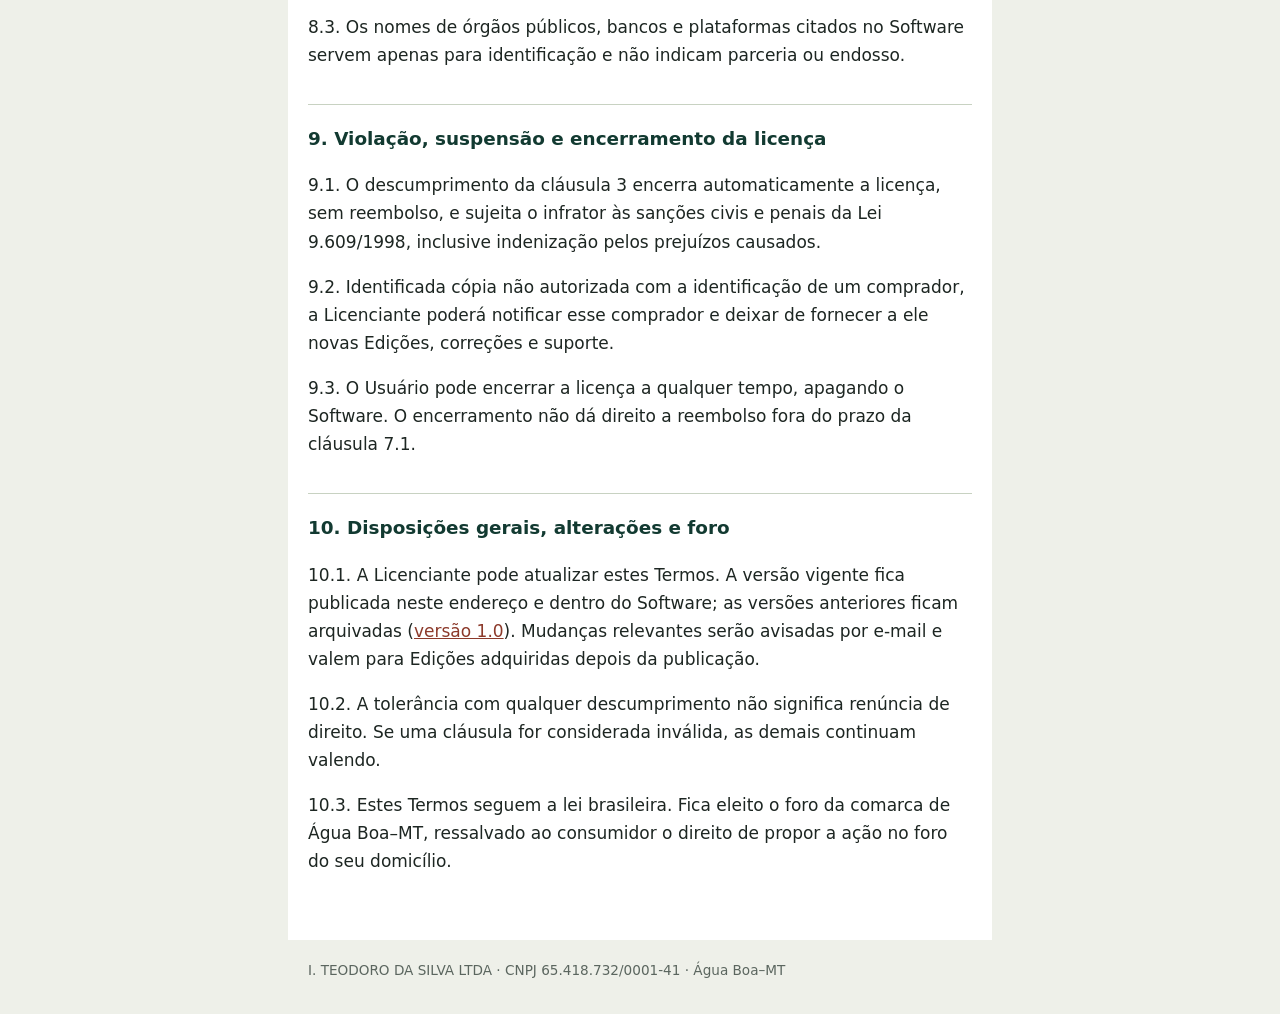
<file: kitlcdpr/termos/index.html>
<!DOCTYPE html>
<html lang="pt-BR">
<head>
<meta charset="utf-8">
<meta name="viewport" content="width=device-width,initial-scale=1">
<title>Kit LCDPR: Termos de Uso e Licença | ID. Realidade e Negócios</title>
<link rel="stylesheet" href="../../assets/estilo.css">
</head>
<body>
<header><a href="../../">ID. Realidade e Negócios</a><small>I. Teodoro da Silva Ltda · Água Boa–MT</small></header>
<main>
<h1>Kit LCDPR: Termos de Uso e Licença</h1>
<p class="meta">Versão 1.0, vigente a partir de 22/11/2026.</p>

<h2>1. Partes, definições e aceite</h2>
<p>1.1. Estes Termos regulam o uso do <strong>Kit LCDPR</strong> (o “Software”), licenciado por <strong>I. TEODORO DA SILVA LTDA</strong>, nome fantasia ID. Realidade e Negócios, CNPJ 65.418.732/0001-41, com sede na Av. Araguaia, 49, Sala 01, Centro, Água Boa–MT, CEP 78.635-000 (a “Licenciante”), à pessoa física ou jurídica que o adquire (o “Usuário”).</p>
<p>1.2. Para estes Termos:</p>
<ul>
<li><strong>Software:</strong> o arquivo HTML do Kit LCDPR, seus modelos, planilhas, vídeos e materiais de apoio.</li>
<li><strong>Edição:</strong> a versão do Software preparada para um ano-calendário, identificada no próprio arquivo (por exemplo, “AC 2026”).</li>
<li><strong>Projeto:</strong> o arquivo de dados (.lcdpr) criado pelo Usuário com o Software.</li>
<li><strong>Plataforma:</strong> a empresa intermediadora da venda e do pagamento (Hotmart ou outra indicada na página de venda).</li>
</ul>
<p>1.3. Ao comprar, baixar, instalar ou usar o Software, o Usuário declara ter lido e aceitado estes Termos. Quem não concordar não deve usar o Software e pode pedir o reembolso na forma da cláusula 7.</p>

<h2>2. Objeto e licença de uso</h2>
<p>2.1. A Licenciante concede ao Usuário uma licença de uso <strong>não exclusiva, intransferível e por prazo indeterminado</strong> da Edição adquirida, nos termos da Lei 9.609/1998. O Usuário adquire o direito de usar o Software, não a propriedade dele.</p>
<p>2.2. O alcance da licença depende do plano comprado:</p>
<table>
<tr><th>Plano</th><th>Quem pode usar</th><th>Projetos (CPF de produtor)</th></tr>
<tr><td>Produtor</td><td>O próprio produtor e quem cuida da escrituração dele</td><td>1 CPF</td></tr>
<tr><td>Contador 10</td><td>Um escritório contábil e seus colaboradores</td><td>Até 10 CPFs de clientes por Edição</td></tr>
<tr><td>Contador Ilimitado</td><td>Um escritório contábil e seus colaboradores</td><td>Sem limite de CPFs de clientes do escritório</td></tr>
</table>
<p>2.3. O Usuário pode instalar o Software em quantos computadores próprios precisar, desde que dentro do alcance do plano. A licença cobre a Edição comprada e as correções dessa Edição, não as Edições de anos seguintes.</p>

<h2>3. Restrições de uso e proteção do Software</h2>
<p>3.1. É proibido ao Usuário, sem autorização escrita da Licenciante:</p>
<ol>
<li>copiar, vender, alugar, emprestar, ceder, sublicenciar ou distribuir o Software, gratuitamente ou não, inclusive em grupos, fóruns, nuvens compartilhadas ou sites de download;</li>
<li>compartilhar o arquivo ou o acesso de compra com terceiros fora do alcance do plano;</li>
<li>descompilar, desofuscar, fazer engenharia reversa ou tentar obter o código-fonte, salvo nos casos expressamente permitidos por lei;</li>
<li>modificar, adaptar, traduzir ou criar obras derivadas do Software;</li>
<li>remover, ocultar ou alterar avisos de direitos autorais, marcas, a identificação do licenciado ou os mecanismos de proteção do código;</li>
<li>usar o Software para oferecer, a terceiros, serviço de escrituração em escala não coberta pelo plano.</li>
</ol>
<p>3.2. O código do Software é distribuído de forma ofuscada para proteger a propriedade intelectual da Licenciante. A ofuscação não altera os dados do Usuário nem o arquivo entregue à Receita Federal.</p>
<p>3.3. Cada cópia pode trazer a identificação do comprador (nome, e-mail ou número do pedido), visível no Software e nos relatórios impressos, para rastrear cópias não autorizadas.</p>

<h2>4. Edições anuais, atualizações e suporte</h2>
<p>4.1. Cada Edição é preparada para o leiaute do LCDPR vigente na data do lançamento. Se a Receita Federal publicar mudança de leiaute que afete a entrega daquele ano-calendário, a Licenciante disponibilizará a correção sem custo adicional para a Edição em vigor, em até 30 dias da publicação.</p>
<p>4.2. Edições de anos seguintes são vendidas à parte, com condição de renovação informada ao Usuário. Projetos criados em Edições anteriores continuam abrindo nas Edições novas.</p>
<p>4.3. O suporte é prestado pelo e-mail <a href="mailto:kitlcdpr@idnegocios.com.br">kitlcdpr@idnegocios.com.br</a>, em dias úteis, com resposta em até 2 dias úteis, e cobre dúvidas de funcionamento do Software. Não inclui consultoria contábil ou tributária, nem a escrituração feita pela Licenciante.</p>
<p>4.4. A Licenciante pode encerrar a venda de uma Edição ou do Software. Isso não afeta o uso das Edições já adquiridas, que funcionam sem conexão com a Licenciante.</p>

<h2>5. Responsabilidades do Usuário e limitação de responsabilidade</h2>
<p>5.1. O Software é uma ferramenta de apoio à escrituração. Cabe ao Usuário, e ao profissional contábil que o assiste:</p>
<ul>
<li>a veracidade, a completude e a classificação dos lançamentos e cadastros;</li>
<li>a conferência do arquivo antes da transmissão e a própria transmissão no e-CAC, dentro do prazo legal;</li>
<li>a decisão sobre a forma de apuração e a coerência com a Declaração de Ajuste Anual;</li>
<li>a guarda dos documentos que sustentam os lançamentos;</li>
<li>a guarda da senha do Projeto e de cópias de segurança do arquivo.</li>
</ul>
<p>5.2. Sugestões automáticas do Software (classificação, radar fiscal, conciliação, lançamento por frase) são orientações e devem ser conferidas pelo Usuário. Elas não substituem a análise de um profissional.</p>
<p>5.3. A Licenciante não responde por multas, autuações, juros ou prejuízos decorrentes de dados informados pelo Usuário, de entrega fora do prazo, de uso em desacordo com estes Termos ou da perda da senha. Nos demais casos, a responsabilidade da Licenciante fica limitada ao valor pago pela Edição, ressalvados os direitos irrenunciáveis do consumidor.</p>

<h2>6. Dados pessoais e privacidade</h2>
<p>6.1. O Software funciona no computador do Usuário e não envia os dados escriturados à Licenciante nem a terceiros. Ele possui trava técnica que bloqueia conexões com a internet.</p>
<p>6.2. Os Projetos ficam em arquivos escolhidos pelo Usuário, cifrados com a senha que ele define. Para segurança, o Software guarda no próprio navegador um rascunho e versões anteriores, também cifrados. Limpar os dados do navegador apaga essas cópias, mas não o arquivo.</p>
<p>6.3. A Licenciante não tem acesso à senha nem consegue recuperar Projetos cuja senha foi perdida.</p>
<p>6.4. Em relação aos dados de terceiros escriturados (compradores, fornecedores, parceiros), o Usuário é o controlador nos termos da Lei 13.709/2018 (LGPD) e responde pela base legal do tratamento, em geral o cumprimento de obrigação legal ou regulatória.</p>
<p>6.5. Os dados de compra (nome, e-mail, CPF/CNPJ, pagamento) são tratados pela Plataforma e pela Licenciante apenas para a venda, a entrega, o suporte, a emissão de nota fiscal e o aviso de novas Edições, conforme a <a href="../../privacidade/">Política de Privacidade</a>.</p>

<h2>7. Garantia, direito de arrependimento e reembolso</h2>
<p>7.1. O Usuário pode desistir da compra em até <strong>7 (sete) dias</strong> contados do recebimento do acesso, sem precisar justificar, conforme o art. 49 do Código de Defesa do Consumidor. O pedido é feito pela Plataforma, que estorna o valor pela mesma forma de pagamento.</p>
<p>7.2. Com o reembolso, a licença se encerra: o Usuário deve apagar o Software e as cópias dele. Os Projetos criados pertencem ao Usuário e podem ser mantidos.</p>
<p>7.3. A Licenciante garante que a Edição gera o arquivo no leiaute oficial vigente na data do lançamento. Constatado defeito que impeça a geração correta do arquivo, a Licenciante corrigirá a Edição em prazo razoável ou, não sendo possível, devolverá o valor pago.</p>

<h2>8. Propriedade intelectual e marcas</h2>
<p>8.1. O Software, seu código, interface, textos, modelos, regras de classificação, materiais de apoio e o nome Kit LCDPR pertencem à Licenciante e são protegidos pela Lei 9.609/1998 e pela Lei 9.610/1998 (direitos autorais).</p>
<p>8.2. Os dados e Projetos criados pelo Usuário pertencem ao Usuário. A memória de classificação aprendida a partir dos lançamentos fica dentro do Projeto do Usuário e não é enviada à Licenciante.</p>
<p>8.3. Os nomes de órgãos públicos, bancos e plataformas citados no Software servem apenas para identificação e não indicam parceria ou endosso.</p>

<h2>9. Violação, suspensão e encerramento da licença</h2>
<p>9.1. O descumprimento da cláusula 3 encerra automaticamente a licença, sem reembolso, e sujeita o infrator às sanções civis e penais da Lei 9.609/1998, inclusive indenização pelos prejuízos causados.</p>
<p>9.2. Identificada cópia não autorizada com a identificação de um comprador, a Licenciante poderá notificar esse comprador e deixar de fornecer a ele novas Edições, correções e suporte.</p>
<p>9.3. O Usuário pode encerrar a licença a qualquer tempo, apagando o Software. O encerramento não dá direito a reembolso fora do prazo da cláusula 7.1.</p>

<h2>10. Disposições gerais, alterações e foro</h2>
<p>10.1. A Licenciante pode atualizar estes Termos. A versão vigente fica publicada neste endereço e dentro do Software; as versões anteriores ficam arquivadas (<a href="../../kitlcdpr/termos/v1/">versão 1.0</a>). Mudanças relevantes serão avisadas por e-mail e valem para Edições adquiridas depois da publicação.</p>
<p>10.2. A tolerância com qualquer descumprimento não significa renúncia de direito. Se uma cláusula for considerada inválida, as demais continuam valendo.</p>
<p>10.3. Estes Termos seguem a lei brasileira. Fica eleito o foro da comarca de Água Boa–MT, ressalvado ao consumidor o direito de propor a ação no foro do seu domicílio.</p>
</main>
<footer>I. TEODORO DA SILVA LTDA · CNPJ 65.418.732/0001-41 · Água Boa–MT</footer>
</body>
</html>
</file>
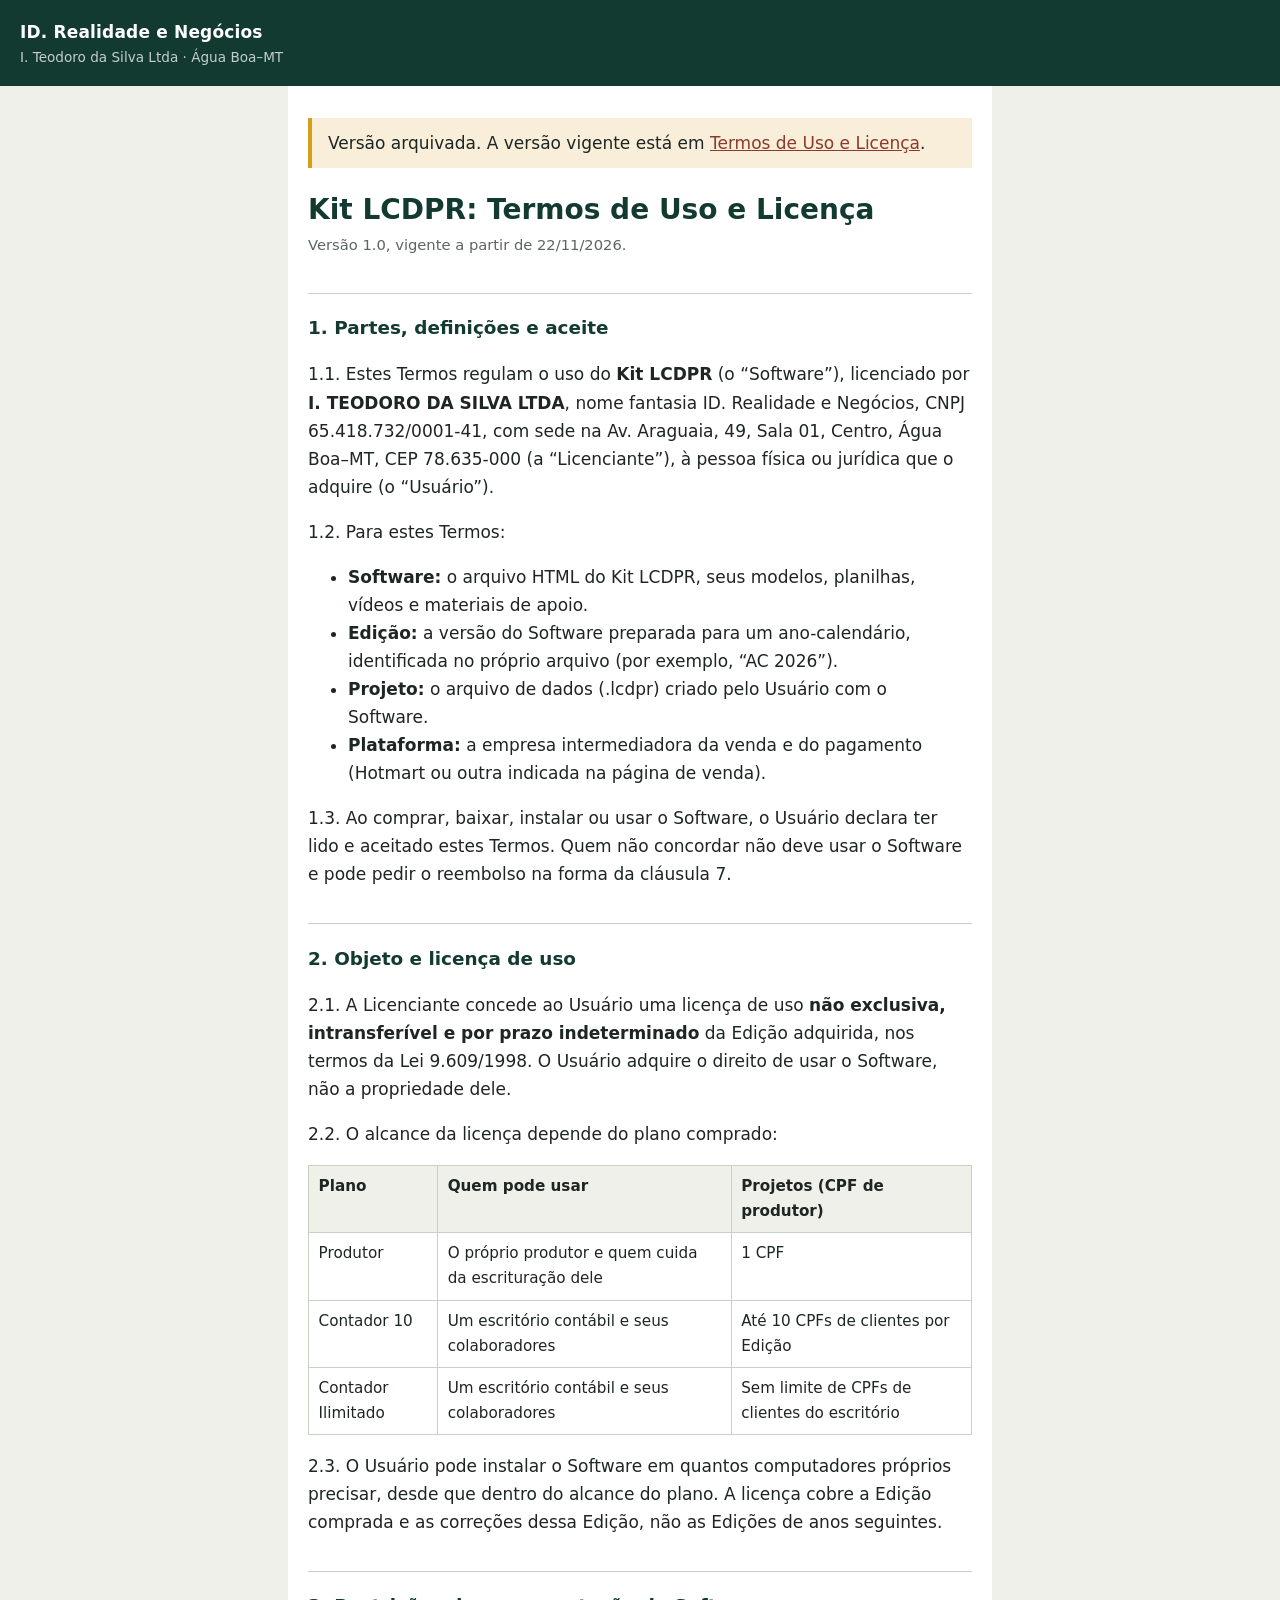
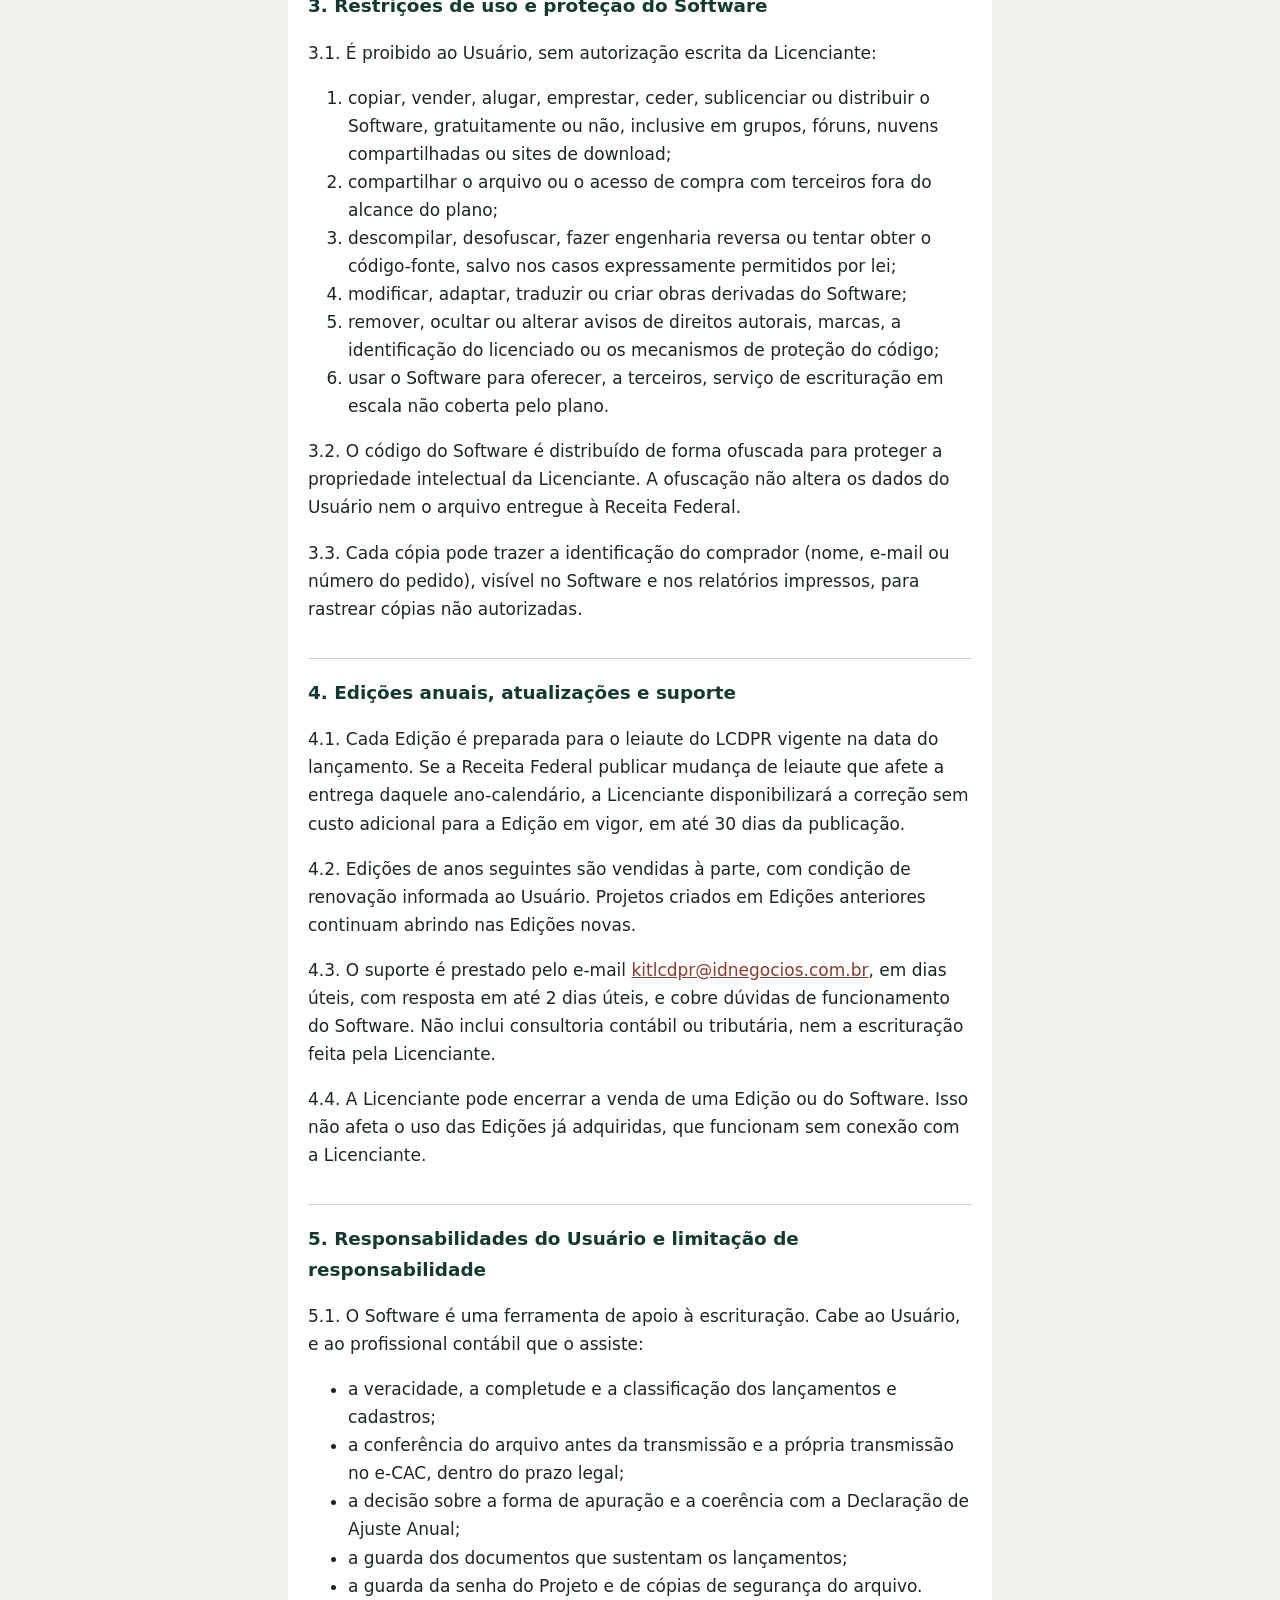
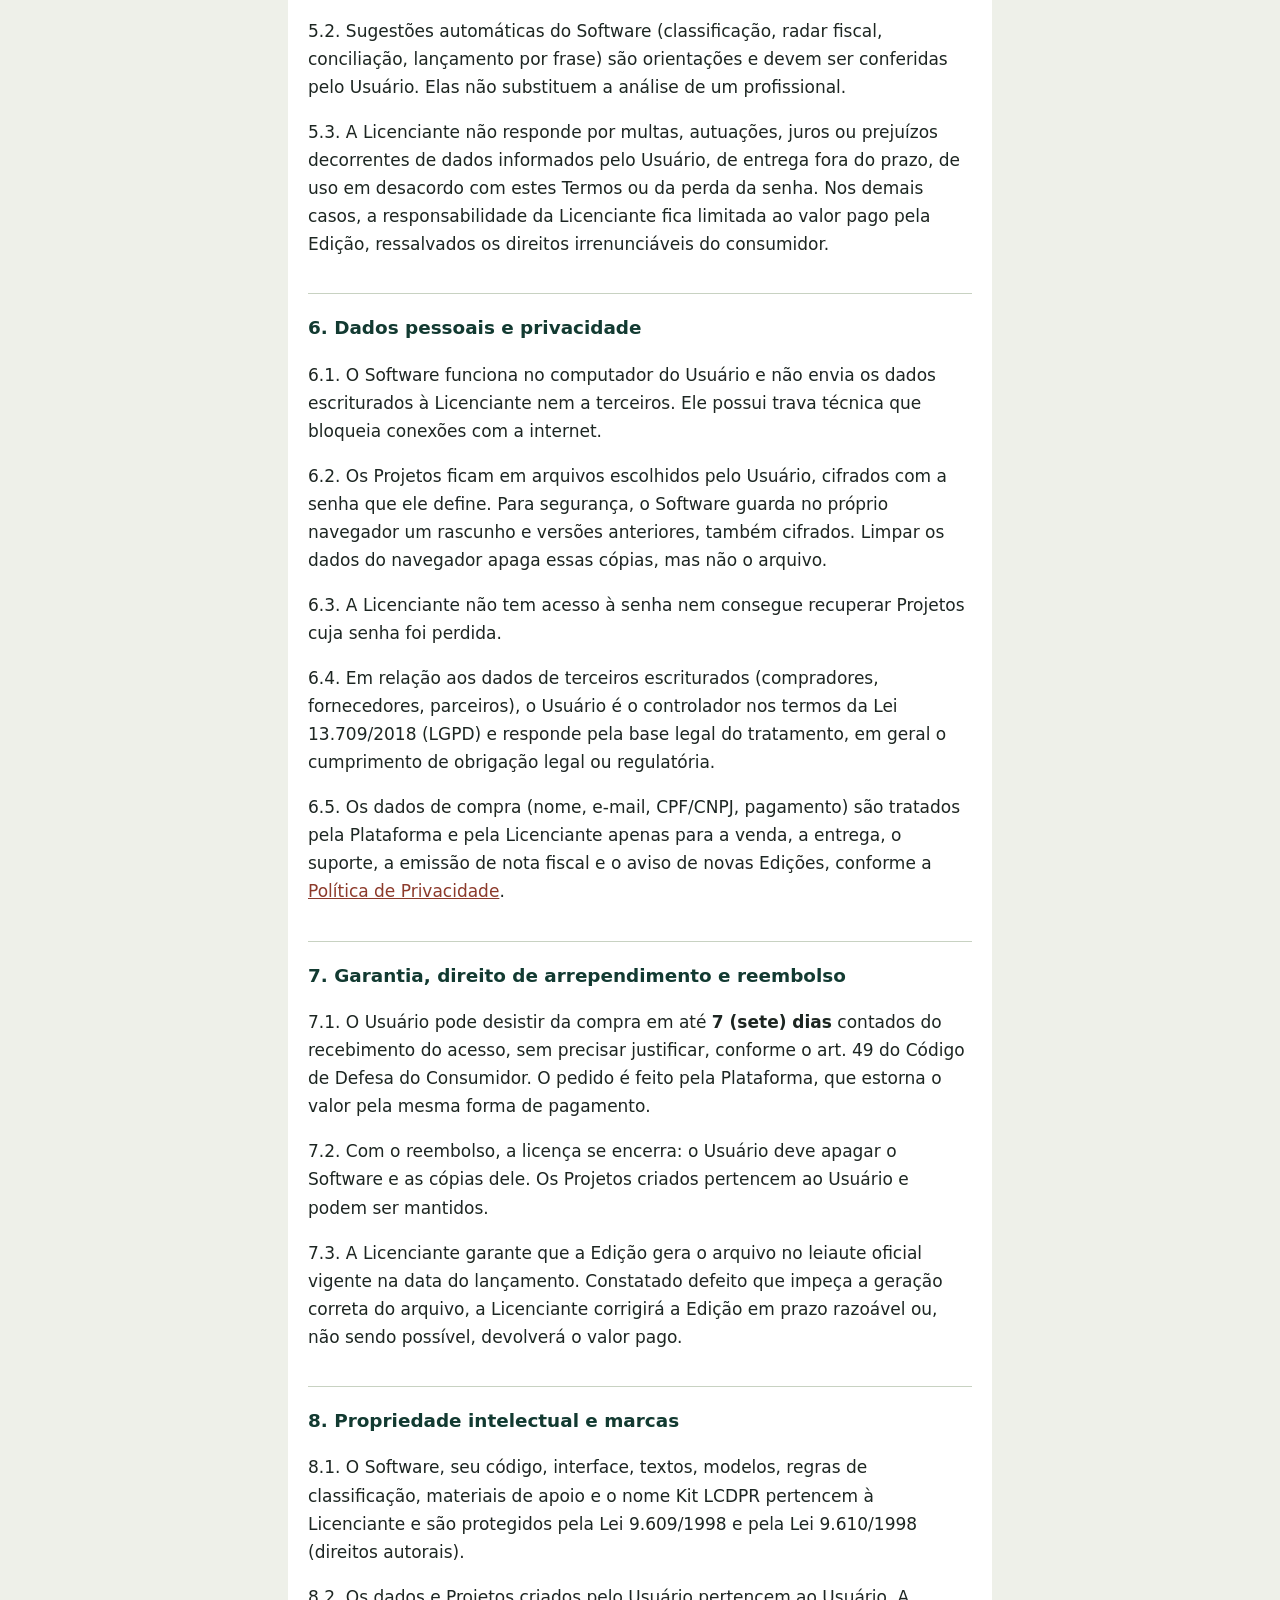
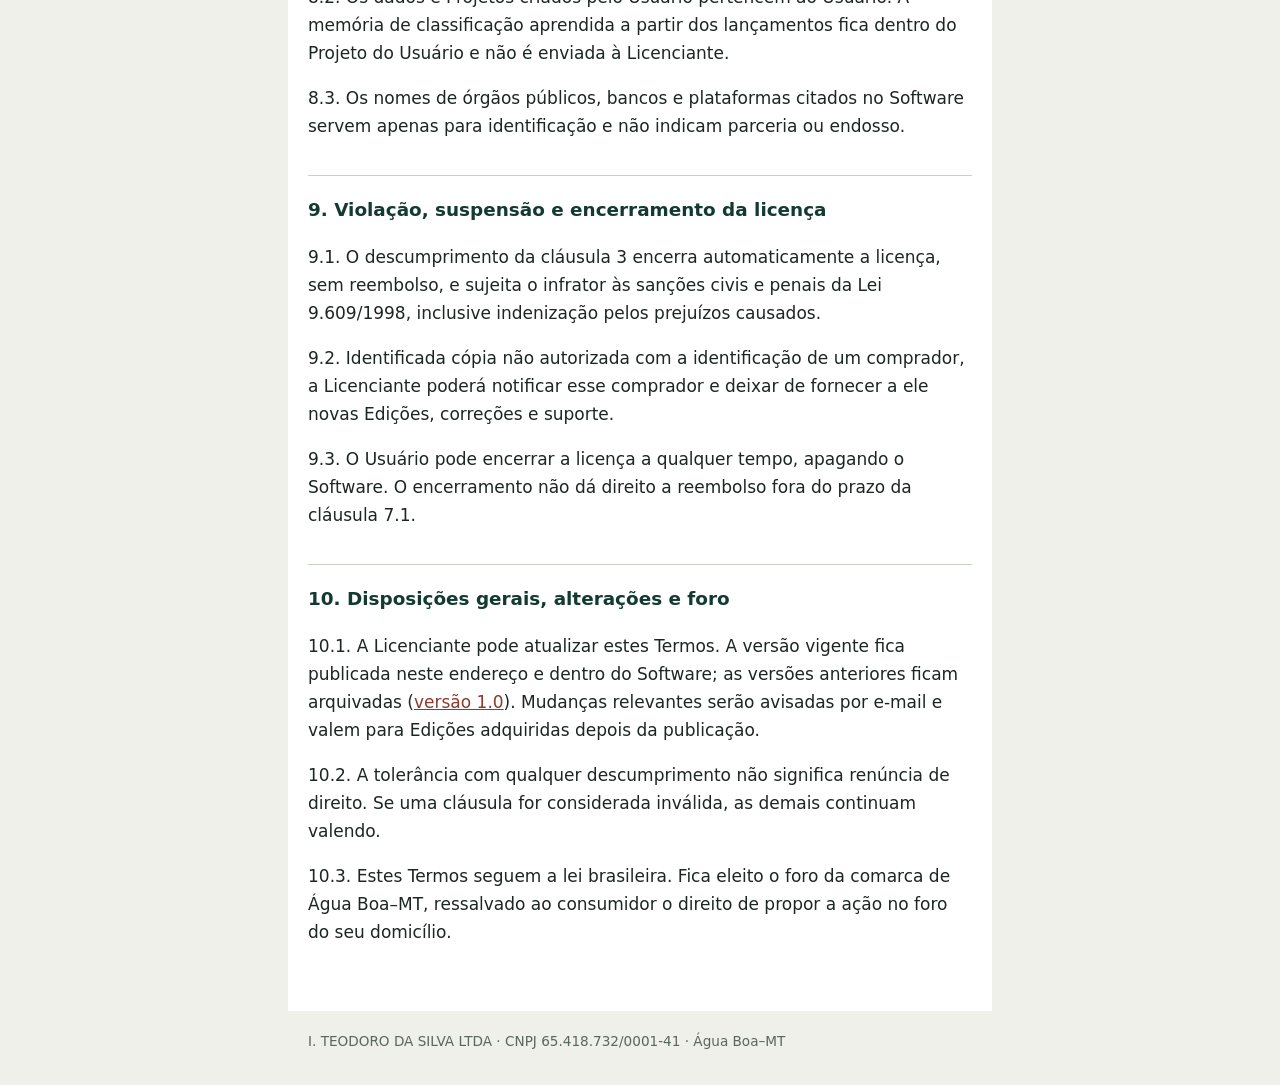
<file: kitlcdpr/termos/v1/index.html>
<!DOCTYPE html>
<html lang="pt-BR">
<head>
<meta charset="utf-8">
<meta name="viewport" content="width=device-width,initial-scale=1">
<title>Kit LCDPR: Termos de Uso e Licença | ID. Realidade e Negócios</title>
<link rel="stylesheet" href="../../../assets/estilo.css">
</head>
<body>
<header><a href="../../../">ID. Realidade e Negócios</a><small>I. Teodoro da Silva Ltda · Água Boa–MT</small></header>
<main>
<p class="aviso">Versão arquivada. A versão vigente está em <a href="../">Termos de Uso e Licença</a>.</p>
<h1>Kit LCDPR: Termos de Uso e Licença</h1>
<p class="meta">Versão 1.0, vigente a partir de 22/11/2026.</p>

<h2>1. Partes, definições e aceite</h2>
<p>1.1. Estes Termos regulam o uso do <strong>Kit LCDPR</strong> (o “Software”), licenciado por <strong>I. TEODORO DA SILVA LTDA</strong>, nome fantasia ID. Realidade e Negócios, CNPJ 65.418.732/0001-41, com sede na Av. Araguaia, 49, Sala 01, Centro, Água Boa–MT, CEP 78.635-000 (a “Licenciante”), à pessoa física ou jurídica que o adquire (o “Usuário”).</p>
<p>1.2. Para estes Termos:</p>
<ul>
<li><strong>Software:</strong> o arquivo HTML do Kit LCDPR, seus modelos, planilhas, vídeos e materiais de apoio.</li>
<li><strong>Edição:</strong> a versão do Software preparada para um ano-calendário, identificada no próprio arquivo (por exemplo, “AC 2026”).</li>
<li><strong>Projeto:</strong> o arquivo de dados (.lcdpr) criado pelo Usuário com o Software.</li>
<li><strong>Plataforma:</strong> a empresa intermediadora da venda e do pagamento (Hotmart ou outra indicada na página de venda).</li>
</ul>
<p>1.3. Ao comprar, baixar, instalar ou usar o Software, o Usuário declara ter lido e aceitado estes Termos. Quem não concordar não deve usar o Software e pode pedir o reembolso na forma da cláusula 7.</p>

<h2>2. Objeto e licença de uso</h2>
<p>2.1. A Licenciante concede ao Usuário uma licença de uso <strong>não exclusiva, intransferível e por prazo indeterminado</strong> da Edição adquirida, nos termos da Lei 9.609/1998. O Usuário adquire o direito de usar o Software, não a propriedade dele.</p>
<p>2.2. O alcance da licença depende do plano comprado:</p>
<table>
<tr><th>Plano</th><th>Quem pode usar</th><th>Projetos (CPF de produtor)</th></tr>
<tr><td>Produtor</td><td>O próprio produtor e quem cuida da escrituração dele</td><td>1 CPF</td></tr>
<tr><td>Contador 10</td><td>Um escritório contábil e seus colaboradores</td><td>Até 10 CPFs de clientes por Edição</td></tr>
<tr><td>Contador Ilimitado</td><td>Um escritório contábil e seus colaboradores</td><td>Sem limite de CPFs de clientes do escritório</td></tr>
</table>
<p>2.3. O Usuário pode instalar o Software em quantos computadores próprios precisar, desde que dentro do alcance do plano. A licença cobre a Edição comprada e as correções dessa Edição, não as Edições de anos seguintes.</p>

<h2>3. Restrições de uso e proteção do Software</h2>
<p>3.1. É proibido ao Usuário, sem autorização escrita da Licenciante:</p>
<ol>
<li>copiar, vender, alugar, emprestar, ceder, sublicenciar ou distribuir o Software, gratuitamente ou não, inclusive em grupos, fóruns, nuvens compartilhadas ou sites de download;</li>
<li>compartilhar o arquivo ou o acesso de compra com terceiros fora do alcance do plano;</li>
<li>descompilar, desofuscar, fazer engenharia reversa ou tentar obter o código-fonte, salvo nos casos expressamente permitidos por lei;</li>
<li>modificar, adaptar, traduzir ou criar obras derivadas do Software;</li>
<li>remover, ocultar ou alterar avisos de direitos autorais, marcas, a identificação do licenciado ou os mecanismos de proteção do código;</li>
<li>usar o Software para oferecer, a terceiros, serviço de escrituração em escala não coberta pelo plano.</li>
</ol>
<p>3.2. O código do Software é distribuído de forma ofuscada para proteger a propriedade intelectual da Licenciante. A ofuscação não altera os dados do Usuário nem o arquivo entregue à Receita Federal.</p>
<p>3.3. Cada cópia pode trazer a identificação do comprador (nome, e-mail ou número do pedido), visível no Software e nos relatórios impressos, para rastrear cópias não autorizadas.</p>

<h2>4. Edições anuais, atualizações e suporte</h2>
<p>4.1. Cada Edição é preparada para o leiaute do LCDPR vigente na data do lançamento. Se a Receita Federal publicar mudança de leiaute que afete a entrega daquele ano-calendário, a Licenciante disponibilizará a correção sem custo adicional para a Edição em vigor, em até 30 dias da publicação.</p>
<p>4.2. Edições de anos seguintes são vendidas à parte, com condição de renovação informada ao Usuário. Projetos criados em Edições anteriores continuam abrindo nas Edições novas.</p>
<p>4.3. O suporte é prestado pelo e-mail <a href="mailto:kitlcdpr@idnegocios.com.br">kitlcdpr@idnegocios.com.br</a>, em dias úteis, com resposta em até 2 dias úteis, e cobre dúvidas de funcionamento do Software. Não inclui consultoria contábil ou tributária, nem a escrituração feita pela Licenciante.</p>
<p>4.4. A Licenciante pode encerrar a venda de uma Edição ou do Software. Isso não afeta o uso das Edições já adquiridas, que funcionam sem conexão com a Licenciante.</p>

<h2>5. Responsabilidades do Usuário e limitação de responsabilidade</h2>
<p>5.1. O Software é uma ferramenta de apoio à escrituração. Cabe ao Usuário, e ao profissional contábil que o assiste:</p>
<ul>
<li>a veracidade, a completude e a classificação dos lançamentos e cadastros;</li>
<li>a conferência do arquivo antes da transmissão e a própria transmissão no e-CAC, dentro do prazo legal;</li>
<li>a decisão sobre a forma de apuração e a coerência com a Declaração de Ajuste Anual;</li>
<li>a guarda dos documentos que sustentam os lançamentos;</li>
<li>a guarda da senha do Projeto e de cópias de segurança do arquivo.</li>
</ul>
<p>5.2. Sugestões automáticas do Software (classificação, radar fiscal, conciliação, lançamento por frase) são orientações e devem ser conferidas pelo Usuário. Elas não substituem a análise de um profissional.</p>
<p>5.3. A Licenciante não responde por multas, autuações, juros ou prejuízos decorrentes de dados informados pelo Usuário, de entrega fora do prazo, de uso em desacordo com estes Termos ou da perda da senha. Nos demais casos, a responsabilidade da Licenciante fica limitada ao valor pago pela Edição, ressalvados os direitos irrenunciáveis do consumidor.</p>

<h2>6. Dados pessoais e privacidade</h2>
<p>6.1. O Software funciona no computador do Usuário e não envia os dados escriturados à Licenciante nem a terceiros. Ele possui trava técnica que bloqueia conexões com a internet.</p>
<p>6.2. Os Projetos ficam em arquivos escolhidos pelo Usuário, cifrados com a senha que ele define. Para segurança, o Software guarda no próprio navegador um rascunho e versões anteriores, também cifrados. Limpar os dados do navegador apaga essas cópias, mas não o arquivo.</p>
<p>6.3. A Licenciante não tem acesso à senha nem consegue recuperar Projetos cuja senha foi perdida.</p>
<p>6.4. Em relação aos dados de terceiros escriturados (compradores, fornecedores, parceiros), o Usuário é o controlador nos termos da Lei 13.709/2018 (LGPD) e responde pela base legal do tratamento, em geral o cumprimento de obrigação legal ou regulatória.</p>
<p>6.5. Os dados de compra (nome, e-mail, CPF/CNPJ, pagamento) são tratados pela Plataforma e pela Licenciante apenas para a venda, a entrega, o suporte, a emissão de nota fiscal e o aviso de novas Edições, conforme a <a href="../../../privacidade/">Política de Privacidade</a>.</p>

<h2>7. Garantia, direito de arrependimento e reembolso</h2>
<p>7.1. O Usuário pode desistir da compra em até <strong>7 (sete) dias</strong> contados do recebimento do acesso, sem precisar justificar, conforme o art. 49 do Código de Defesa do Consumidor. O pedido é feito pela Plataforma, que estorna o valor pela mesma forma de pagamento.</p>
<p>7.2. Com o reembolso, a licença se encerra: o Usuário deve apagar o Software e as cópias dele. Os Projetos criados pertencem ao Usuário e podem ser mantidos.</p>
<p>7.3. A Licenciante garante que a Edição gera o arquivo no leiaute oficial vigente na data do lançamento. Constatado defeito que impeça a geração correta do arquivo, a Licenciante corrigirá a Edição em prazo razoável ou, não sendo possível, devolverá o valor pago.</p>

<h2>8. Propriedade intelectual e marcas</h2>
<p>8.1. O Software, seu código, interface, textos, modelos, regras de classificação, materiais de apoio e o nome Kit LCDPR pertencem à Licenciante e são protegidos pela Lei 9.609/1998 e pela Lei 9.610/1998 (direitos autorais).</p>
<p>8.2. Os dados e Projetos criados pelo Usuário pertencem ao Usuário. A memória de classificação aprendida a partir dos lançamentos fica dentro do Projeto do Usuário e não é enviada à Licenciante.</p>
<p>8.3. Os nomes de órgãos públicos, bancos e plataformas citados no Software servem apenas para identificação e não indicam parceria ou endosso.</p>

<h2>9. Violação, suspensão e encerramento da licença</h2>
<p>9.1. O descumprimento da cláusula 3 encerra automaticamente a licença, sem reembolso, e sujeita o infrator às sanções civis e penais da Lei 9.609/1998, inclusive indenização pelos prejuízos causados.</p>
<p>9.2. Identificada cópia não autorizada com a identificação de um comprador, a Licenciante poderá notificar esse comprador e deixar de fornecer a ele novas Edições, correções e suporte.</p>
<p>9.3. O Usuário pode encerrar a licença a qualquer tempo, apagando o Software. O encerramento não dá direito a reembolso fora do prazo da cláusula 7.1.</p>

<h2>10. Disposições gerais, alterações e foro</h2>
<p>10.1. A Licenciante pode atualizar estes Termos. A versão vigente fica publicada neste endereço e dentro do Software; as versões anteriores ficam arquivadas (<a href="../../../kitlcdpr/termos/v1/">versão 1.0</a>). Mudanças relevantes serão avisadas por e-mail e valem para Edições adquiridas depois da publicação.</p>
<p>10.2. A tolerância com qualquer descumprimento não significa renúncia de direito. Se uma cláusula for considerada inválida, as demais continuam valendo.</p>
<p>10.3. Estes Termos seguem a lei brasileira. Fica eleito o foro da comarca de Água Boa–MT, ressalvado ao consumidor o direito de propor a ação no foro do seu domicílio.</p>
</main>
<footer>I. TEODORO DA SILVA LTDA · CNPJ 65.418.732/0001-41 · Água Boa–MT</footer>
</body>
</html>
</file>
<file: assets/estilo.css>
:root{--mata:#123A31;--palha:#EEF0E9;--soja:#D4A017;--terra:#8C3A2B;--texto:#1d2622;--curva:#C8D2C2}
*{box-sizing:border-box}
html{-webkit-text-size-adjust:100%}
body{margin:0;background:var(--palha);color:var(--texto);font:17px/1.65 Bahnschrift,"Segoe UI",system-ui,-apple-system,Roboto,sans-serif}
header{background:var(--mata);color:#fff;padding:1.1rem 1.25rem}
header a{color:#fff;text-decoration:none;font-weight:600;letter-spacing:.01em}
header small{display:block;opacity:.75;font-size:.85rem}
main{max-width:44rem;margin:0 auto;padding:2rem 1.25rem 3rem;background:#fff;min-height:70vh}
h1{font-size:1.75rem;line-height:1.25;margin:.2rem 0 .4rem;color:var(--mata)}
h2{font-size:1.15rem;margin:2.2rem 0 .5rem;color:var(--mata);border-top:1px solid var(--curva);padding-top:1.2rem}
.meta{color:#5b665f;font-size:.92rem;margin:0 0 1.5rem}
a{color:var(--terra)}
a:focus-visible{outline:3px solid var(--soja);outline-offset:2px}
table{border-collapse:collapse;width:100%;margin:.6rem 0 1rem;font-size:.95rem}
th,td{border:1px solid var(--curva);padding:.5rem .6rem;text-align:left;vertical-align:top}
th{background:var(--palha)}
blockquote{margin:1rem 0;padding:.7rem 1rem;border-left:4px solid var(--soja);background:var(--palha)}
.aviso{background:#f9eeda;border-left:4px solid var(--soja);padding:.7rem 1rem;margin:0 0 1.5rem}
ul.produtos{list-style:none;padding:0}
ul.produtos li{padding:.9rem 0;border-bottom:1px solid var(--curva)}
footer{max-width:44rem;margin:0 auto;padding:1.2rem 1.25rem 2rem;font-size:.85rem;color:#5b665f}
@media print{header,footer{display:none}main{max-width:none;padding:0}}
ul.produtos li:last-child{border-bottom:0}
</file>
